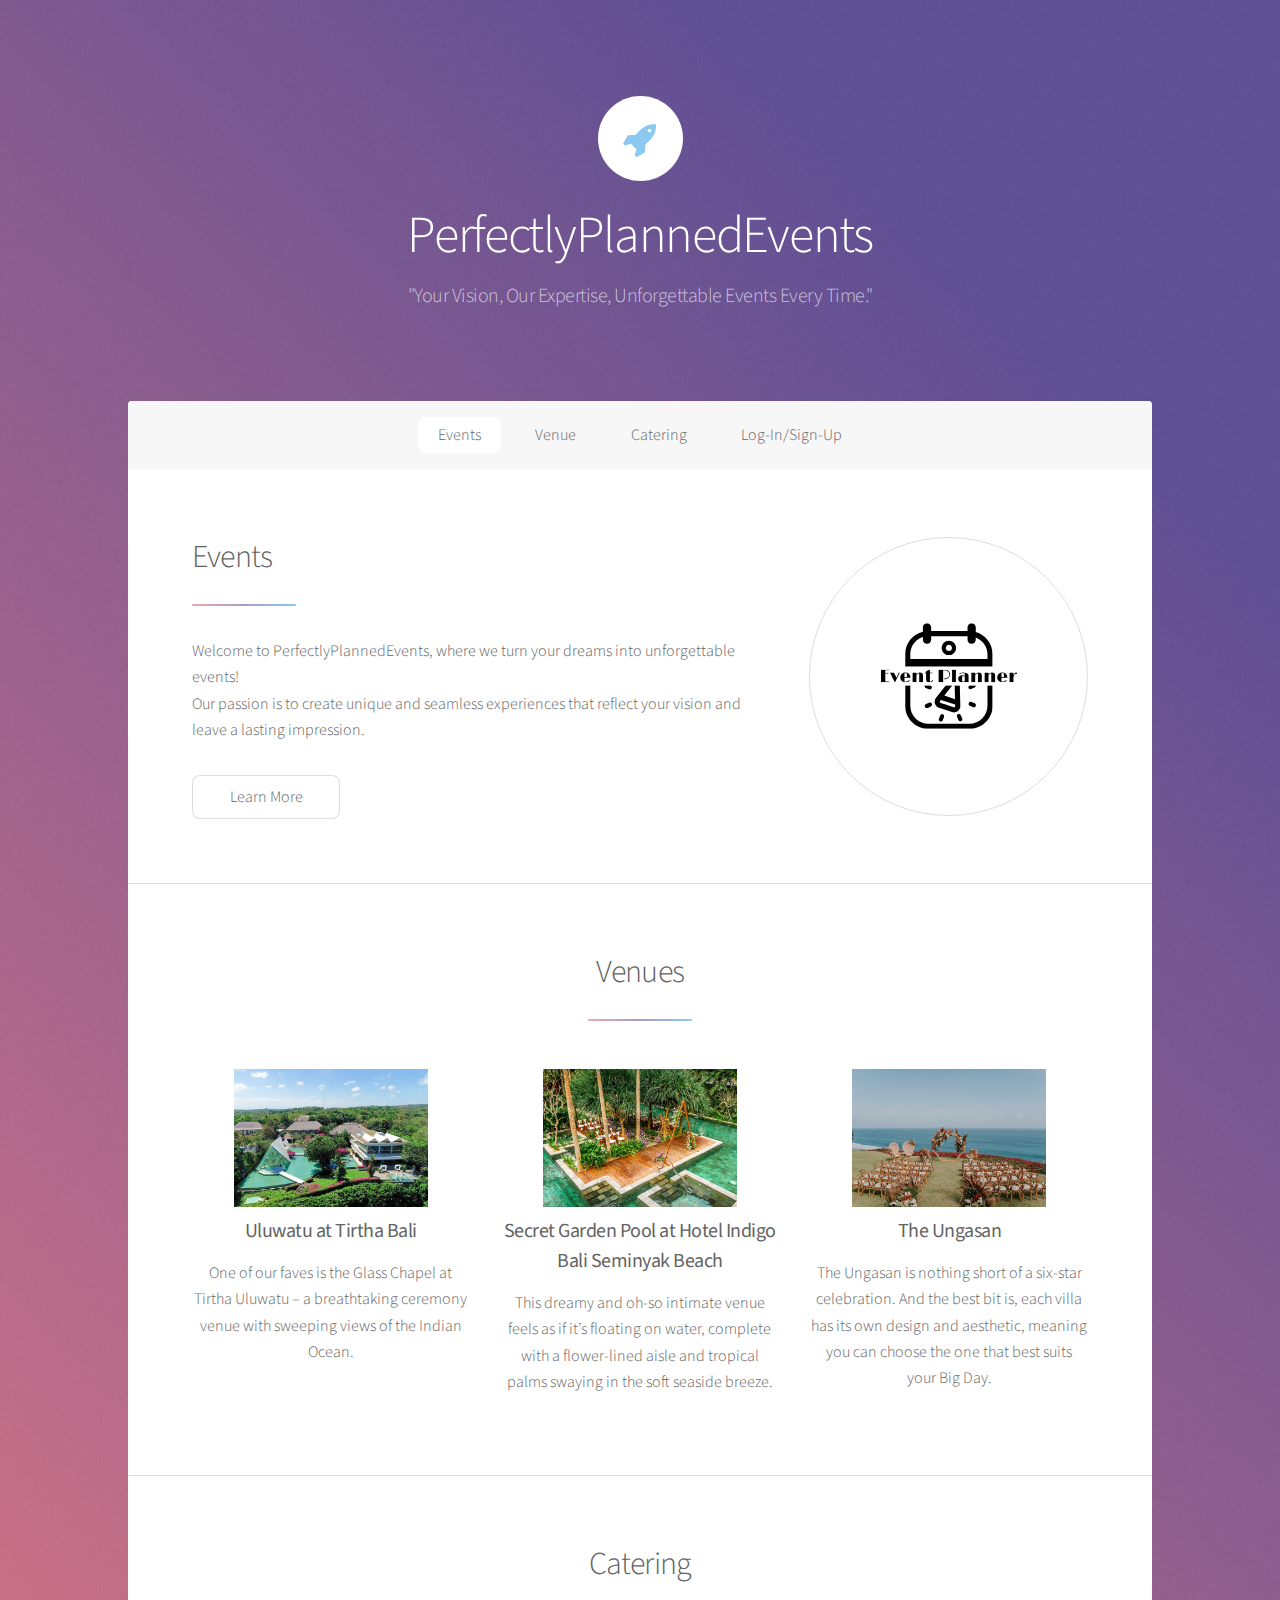
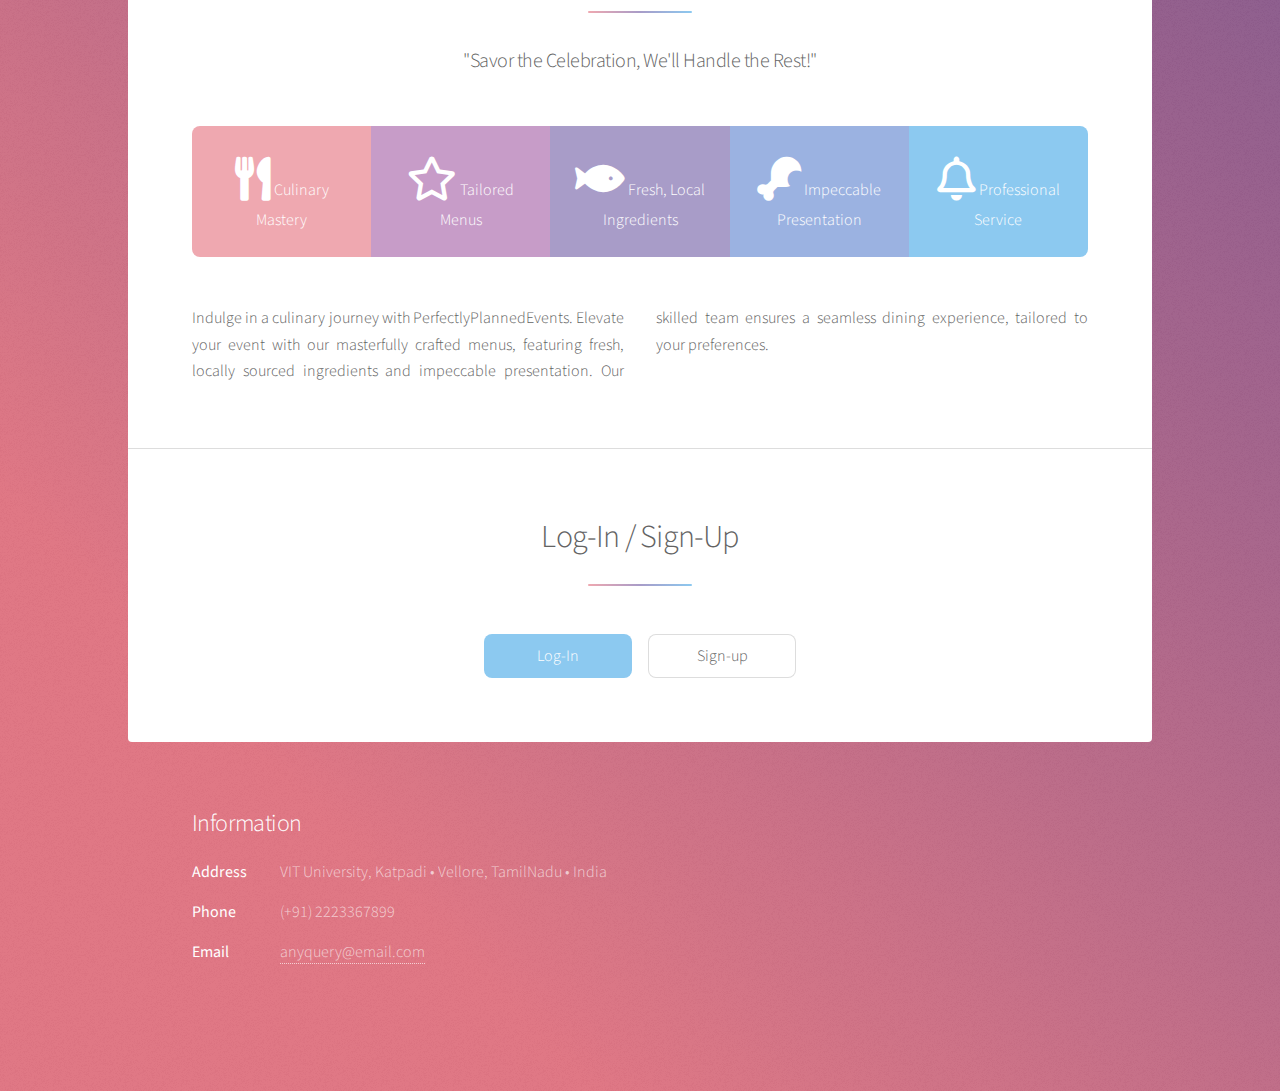
<file: index.html>
<!DOCTYPE HTML>
<html>
	<head>
		<title>PerfectlyPlannedEvents</title>
		<meta charset="utf-8" />
		<meta name="viewport" content="width=device-width, initial-scale=1, user-scalable=no" />
		<link rel="stylesheet" href="assets/css/main.css" />
		<noscript><link rel="stylesheet" href="assets/css/noscript.css" /></noscript>
	</head>
	<body class="is-preload">

		<!-- Wrapper -->
			<div id="wrapper">

				<!-- Header -->
					<header id="header" class="alt">
						<span class="logo"><img src="images/logo.svg" alt="" /></span>
						<h1>PerfectlyPlannedEvents</h1>
						<p>"Your Vision, Our Expertise, Unforgettable Events Every Time."<br />
					</header>

				<!-- Nav -->
					<nav id="nav">
						<ul>
							<li><a href="#intro" class="active">Events</a></li>
							<li><a href="#first">Venue</a></li>
							<li><a href="#second">Catering</a></li>
							<li><a href="#cta">Log-In/Sign-Up</a></li>
						</ul>
					</nav>

				<!-- Main -->
					<div id="main">

						<!-- Event -->
							<section id="intro" class="main">
								<div class="spotlight">
									<div class="content">
										<header class="major">
											<h2>Events</h2>
										</header>
										<p>Welcome to PerfectlyPlannedEvents, where we turn your dreams into unforgettable events! <br>
											Our passion is to create unique and seamless experiences that reflect your vision and leave a lasting impression.</p>
										<ul class="actions">
											<li><a href="generic.html" class="button">Learn More</a></li>
										</ul>
									</div>
									<span class="image"><img src="images/logo-black.svg" alt="" /></span>
								</div>
							</section>

						<!-- Venues -->
							<section id="first" class="main special">
								<header class="major">
									<h2>Venues</h2>
								</header>
								<ul class="features">
									<li>
										<img src="images/Venue-1.jpeg" class="venues">
										<h3><b>Uluwatu at Tirtha Bali</b></h3>
										<p>One of our faves is the Glass Chapel at Tirtha Uluwatu – a breathtaking ceremony venue with sweeping views of the Indian Ocean.</p>
									</li>
									<li>
										<img src="images/Venue-2.jpeg" class="venues">
										<h3><b>Secret Garden Pool at Hotel Indigo Bali Seminyak Beach</b></h3>
										<p>This dreamy and oh-so intimate venue feels as if it’s floating on water, complete with a flower-lined aisle and tropical palms swaying in the soft seaside breeze.</p>
									</li>
									<li>
										<img src="images/Venue-3.jpeg" class="venues">
										<h3><b>The Ungasan</b></h3>
										<p>The Ungasan is nothing short of a six-star celebration. And the best bit is, each villa has its own design and aesthetic, meaning you can choose the one that best suits your Big Day. </p>
									</li>
								</ul>
							</section>

						<!-- Catering -->
							<section id="second" class="main special">
								<header class="major">
									<h2>Catering</h2>
									<p>"Savor the Celebration, We'll Handle the Rest!"</p>
								</header>
								<ul class="statistics">
									<li class="style1">
										<span class="icon solid fa-utensils"></span>
										Culinary Mastery
									</li>
									<li class="style2">
										<span class="icon fa-star"></span>
										Tailored Menus
									</li>
									<li class="style3">
										<span class="icon solid fa-fish"></span>
										Fresh, Local Ingredients
									</li>
									<li class="style4">
										<span class="icon solid fa-drumstick-bite"></span>
										Impeccable Presentation
									</li>
									<li class="style5">
										<span class="icon fa-bell"></span>
										Professional Service
									</li>
								</ul>
								<p class="content">Indulge in a culinary journey with PerfectlyPlannedEvents. Elevate your event with our masterfully crafted menus, featuring fresh, locally sourced ingredients and impeccable presentation. Our skilled team ensures a seamless dining experience, tailored to your preferences.</p>
							</section>

						<!-- login/signup -->
							<section id="cta" class="main special">
								<header class="major">
									<h2>Log-In / Sign-Up</h2>
								</header>
								<footer class="major">
									<ul class="actions special">
										<li><a href="login.html" class="button primary">Log-In</a></li>
										<li><a href="signup.html" class="button">Sign-up</a></li>
									</ul>
								</footer>
							</section>

					</div>

				<!-- Footer -->
					<footer id="footer">
						<section>
							<h2>Information</h2>
							<dl class="alt">
								<dt>Address</dt>
								<dd>VIT University, Katpadi &bull; Vellore, TamilNadu &bull; India</dd>
								<dt>Phone</dt>
								<dd>(+91) 2223367899</dd>
								<dt>Email</dt>
								<dd><a href="#">anyquery@email.com</a></dd>
							</dl>
						</section>
					</footer>

			</div>

		<!-- Scripts -->
			<script src="assets/js/jquery.min.js"></script>
			<script src="assets/js/jquery.scrollex.min.js"></script>
			<script src="assets/js/jquery.scrolly.min.js"></script>
			<script src="assets/js/browser.min.js"></script>
			<script src="assets/js/breakpoints.min.js"></script>
			<script src="assets/js/util.js"></script>
			<script src="assets/js/main.js"></script>

	</body>
</html>
</file>
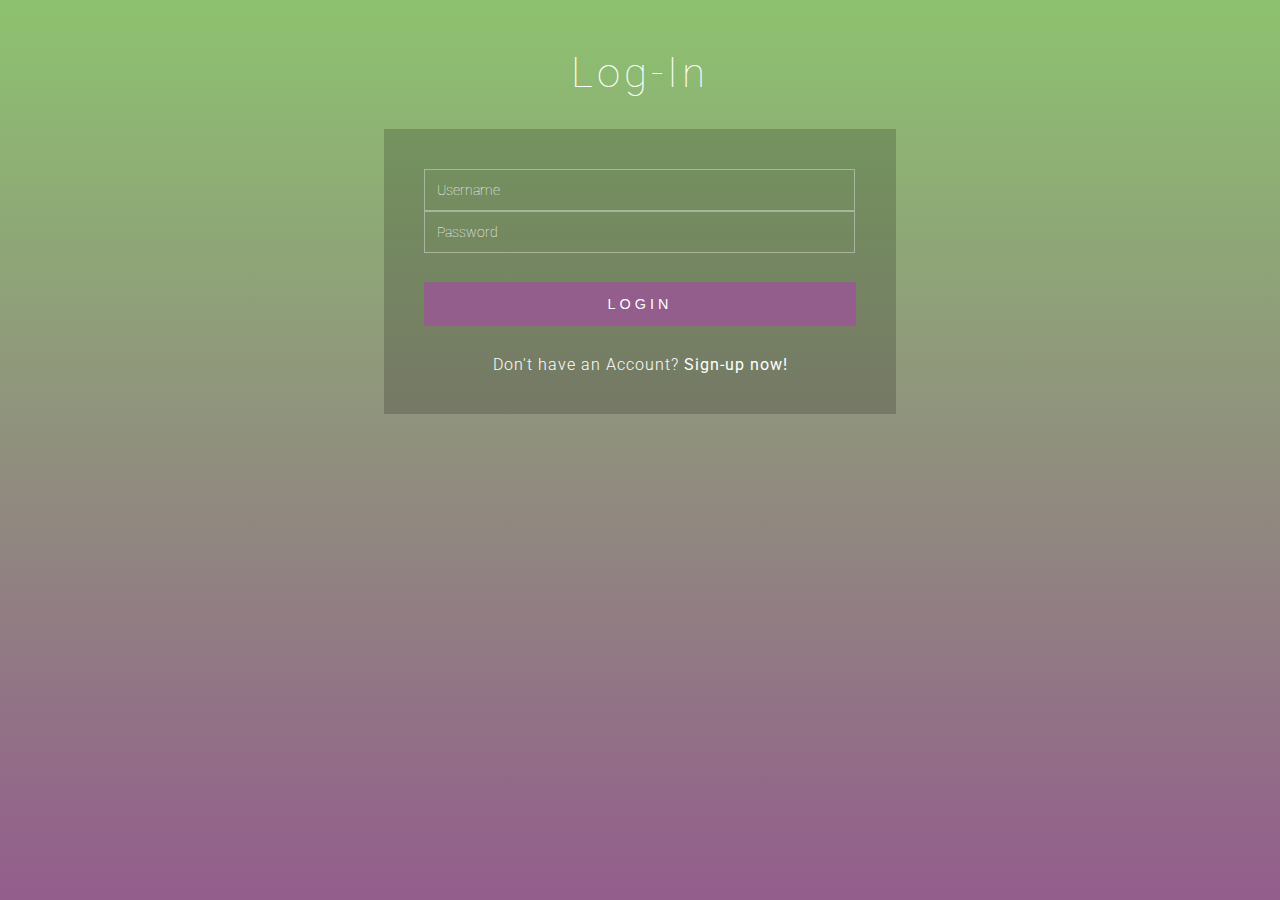
<file: login.html>
<!DOCTYPE html>
<html>
    <head>
    <title>Login-form</title>
    <meta name="viewport" content="width=device-width, initial-scale=1">
    <meta http-equiv="Content-Type" content="text/html; charset=utf-8" />
    <script type="application/x-javascript"> addEventListener("load", function() { setTimeout(hideURLbar, 0); }, false); function hideURLbar(){ window.scrollTo(0,1); } </script>
    <!-- Custom Theme files -->
    <link href="assets/css/signup.css" rel="stylesheet" type="text/css" media="all" />
    <!-- web font -->
    <link href="//fonts.googleapis.com/css?family=Roboto:300,300i,400,400i,700,700i" rel="stylesheet">
</head>
<body>
	<!-- main -->
	<div class="main-w3layouts wrapper">
		<h1>Log-In</h1>
		<div class="main-agileinfo">
			<div class="agileits-top">
				<form action="index.html" method="post">
					<input class="text" type="text" name="Username" placeholder="Username" required>
					<input class="text" type="password" name="password" placeholder="Password" required>
					<input type="submit" value="LOGIN">
				</form>
				<p>Don't have an Account? <a href="signup.html"> Sign-up now!</a></p>
			</div>
		</div>
		<ul class="colorlib-bubbles">
			<li></li>
			<li></li>
			<li></li>
			<li></li>
			<li></li>
			<li></li>
			<li></li>
			<li></li>
			<li></li>
			<li></li>
		</ul>
	</div>
	<!-- //main -->
</body>
</html>
</file>
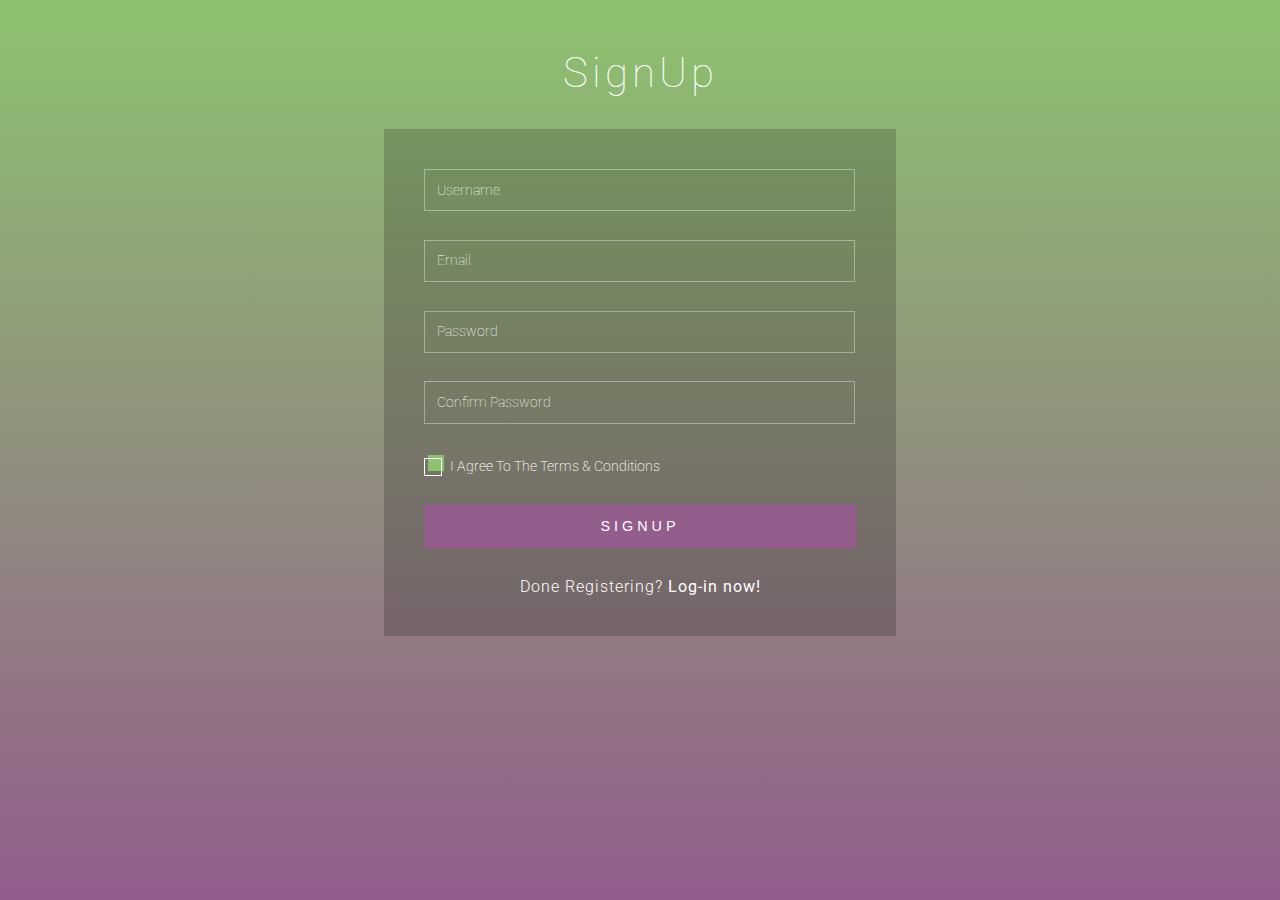
<file: signup.html>
<!DOCTYPE html>
<html>
    <head>
    <title>SignUp</title>
    <meta name="viewport" content="width=device-width, initial-scale=1">
    <meta http-equiv="Content-Type" content="text/html; charset=utf-8" />
    <script type="application/x-javascript"> addEventListener("load", function() { setTimeout(hideURLbar, 0); }, false); function hideURLbar(){ window.scrollTo(0,1); } </script>
    <!-- Custom Theme files -->
    <link href="assets/css/signup.css" rel="stylesheet" type="text/css" media="all" />
    <!-- web font -->
    <link href="//fonts.googleapis.com/css?family=Roboto:300,300i,400,400i,700,700i" rel="stylesheet">
</head>
<body>
	<!-- main -->
	<div class="main-w3layouts wrapper">
		<h1>SignUp</h1>
		<div class="main-agileinfo">
			<div class="agileits-top">
				<form action="#" method="post">
					<input class="text" type="text" name="Username" placeholder="Username" required="">
					<input class="text email" type="email" name="email" placeholder="Email" required="">
					<input class="text" type="password" name="password" placeholder="Password" required="">
					<input class="text w3lpass" type="password" name="password" placeholder="Confirm Password" required="">
					<div class="wthree-text">
						<label class="anim">
							<input type="checkbox" class="checkbox" required="">
							<span>I Agree To The Terms & Conditions</span>
						</label>
						<div class="clear"> </div>
					</div>
					<input type="submit" value="SIGNUP">
				</form>
				<p>Done Registering? <a href="login.html"> Log-in now!</a></p>
			</div>
		</div>
		<ul class="colorlib-bubbles">
			<li></li>
			<li></li>
			<li></li>
			<li></li>
			<li></li>
			<li></li>
			<li></li>
			<li></li>
			<li></li>
			<li></li>
		</ul>
	</div>
	<!-- //main -->
</body>
</html>
</file>
<file: assets/css/noscript.css>
/*
	Stellar by HTML5 UP
	html5up.net | @ajlkn
	Free for personal and commercial use under the CCA 3.0 license (html5up.net/license)
*/

/* Header */

	body.is-preload #header.alt > * {
		opacity: 1;
	}

	body.is-preload #header.alt .logo {
		-moz-transform: none;
		-webkit-transform: none;
		-ms-transform: none;
		transform: none;
	}
</file>
<file: assets/css/signup.css>
html, body, div, span, applet, object, iframe, h1, h2, h3, h4, h5, h6, p, blockquote, pre, a, abbr, acronym, address, big, cite, code, del, dfn, em, img, ins, kbd, q, s, samp, small, strike, strong, sub, sup, tt, var, b, u, i, dl, dt, dd, ol, nav ul, nav li, fieldset, form, label, legend, table, caption, tbody, tfoot, thead, tr, th, td, article, aside, canvas, details, embed, figure, figcaption, footer, header, hgroup, menu, nav, output, ruby, section, summary, time, mark, audio, video {
    margin: 0;
    padding: 0;
    border: 0;
    font-size: 100%;
    font: inherit;
    vertical-align: baseline;
  }
  
  article, aside, details, figcaption, figure, footer, header, hgroup, menu, nav, section {
    display: block;
  }
  
  ol, ul {
    list-style: none;
    margin: 0px;
    padding: 0px;
  }
  
  blockquote, q {
    quotes: none;
  }
  
  blockquote:before, blockquote:after, q:before, q:after {
    content: '';
    content: none;
  }
  
  table {
    border-collapse: collapse;
    border-spacing: 0;
  }
  
  /*-- start editing from here --*/
  a {
    text-decoration: none;
  }
  
  .txt-rt {
    text-align: right;
  }
  
  /* text align right */
  .txt-lt {
    text-align: left;
  }
  
  /* text align left */
  .txt-center {
    text-align: center;
  }
  
  /* text align center */
  .float-rt {
    float: right;
  }
  
  /* float right */
  .float-lt {
    float: left;
  }
  
  /* float left */
  .clear {
    clear: both;
  }
  
  /* clear float */
  .pos-relative {
    position: relative;
  }
  
  /* Position Relative */
  .pos-absolute {
    position: absolute;
  }
  
  /* Position Absolute */
  .vertical-base {
    vertical-align: baseline;
  }
  
  /* vertical align baseline */
  .vertical-top {
    vertical-align: top;
  }
  
  /* vertical align top */
  nav.vertical ul li {
    display: block;
  }
  
  /* vertical menu */
  nav.horizontal ul li {
    display: inline-block;
  }
  
  /* horizontal menu */
  img {
    max-width: 100%;
  }
  
  /*-- end reset --*/
  body {
    background: #935d8c;
    /* fallback for old browsers */
    background: -webkit-linear-gradient(to top, #935d8c, #8DC26F);
    background: -moz-linear-gradient(to top, #935d8c, #8DC26F);
    background: -o-linear-gradient(to top, #935d8c, #8DC26F);
    background: linear-gradient(to top, #935d8c, #8DC26F);
    background-size: cover;
    background-attachment: fixed;
    font-family: 'Roboto', sans-serif;
  }
  
  h1 {
    font-size: 3em;
    text-align: center;
    color: #fff;
    font-weight: 100;
    text-transform: capitalize;
    letter-spacing: 4px;
    font-family: 'Roboto', sans-serif;
  }
  
  /*-- main --*/
  .main-w3layouts {
    padding: 3em 0 1em;
  }
  
  .main-agileinfo {
    width: 35%;
    margin: 3em auto;
    background: rgba(0, 0, 0, 0.18);
    background-size: cover;
  }
  
  .agileits-top {
    padding: 3em;
  }
  
  input[type="text"], input[type="email"], input[type="password"] {
    font-size: 0.9em;
    color: #fff;
    font-weight: 100;
    width: 94.5%;
    display: block;
    border: none;
    padding: 0.8em;
    border: solid 1px rgba(255, 255, 255, 0.37);
    -webkit-transition: all 0.3s cubic-bezier(0.64, 0.09, 0.08, 1);
    transition: all 0.3s cubic-bezier(0.64, 0.09, 0.08, 1);
    background: -webkit-linear-gradient(top, rgba(255, 255, 255, 0) 96%, #fff 4%);
    background: linear-gradient(to bottom, rgba(255, 255, 255, 0) 96%, #fff 4%);
    background-position: -800px 0;
    background-size: 100%;
    background-repeat: no-repeat;
    color: #fff;
    font-family: 'Roboto', sans-serif;
  }
  
  input.email, input.text.w3lpass {
    margin: 2em 0;
  }
  
  .text:focus, .text:valid {
    box-shadow: none;
    outline: none;
    background-position: 0 0;
  }
  
  .text:focus::-webkit-input-placeholder, .text:valid::-webkit-input-placeholder {
    color: rgba(255, 255, 255, 0.7);
    font-size: .9em;
    -webkit-transform: translateY(-30px);
    -moz-transform: translateY(-30px);
    -o-transform: translateY(-30px);
    -ms-transform: translateY(-30px);
    transform: translateY(-30px);
    visibility: visible !important;
  }
  
  ::-webkit-input-placeholder {
    color: #fff;
    font-weight: 100;
  }
  
  :-moz-placeholder {
    /* Firefox 18- */
    color: #fff;
  }
  
  ::-moz-placeholder {
    /* Firefox 19+ */
    color: #fff;
  }
  
  :-ms-input-placeholder {
    color: #fff;
  }
  
  input[type="submit"] {
    font-size: .9em;
    color: #fff;
    background: #935d8c;
    outline: none;
    border: 1px solid #935d8c;
    cursor: pointer;
    padding: 0.9em;
    -webkit-appearance: none;
    width: 100%;
    margin: 2em 0;
    letter-spacing: 4px;
  }
  
  input[type="submit"]:hover {
    -webkit-transition: .5s all;
    -moz-transition: .5s all;
    -o-transition: .5s all;
    -ms-transition: .5s all;
    transition: .5s all;
    background: #8DC26F;
  }
  
  .agileits-top p {
    font-size: 1em;
    color: #fff;
    text-align: center;
    letter-spacing: 1px;
    font-weight: 300;
  }
  
  .agileits-top p a {
    color: #fff;
    -webkit-transition: .5s all;
    -moz-transition: .5s all;
    transition: .5s all;
    font-weight: 400;
  }
  
  .agileits-top p a:hover {
    color: #935d8c;
  }
  
  /*-- //main --*/
  /*-- checkbox --*/
  .wthree-text label {
    font-size: 0.9em;
    color: #fff;
    font-weight: 200;
    cursor: pointer;
    position: relative;
  }
  
  input.checkbox {
    background: #8DC26F;
    cursor: pointer;
    width: 1.2em;
    height: 1.2em;
  }
  
  input.checkbox:before {
    content: "";
    position: absolute;
    width: 1.2em;
    height: 1.2em;
    background: inherit;
    cursor: pointer;
  }
  
  input.checkbox:after {
    content: "";
    position: absolute;
    top: 0px;
    left: 0;
    z-index: 1;
    width: 1.2em;
    height: 1.2em;
    border: 1px solid #fff;
    -webkit-transition: .4s ease-in-out;
    -moz-transition: .4s ease-in-out;
    -o-transition: .4s ease-in-out;
    transition: .4s ease-in-out;
  }
  
  input.checkbox:checked:after {
    -webkit-transform: rotate(-45deg);
    -moz-transform: rotate(-45deg);
    -o-transform: rotate(-45deg);
    -ms-transform: rotate(-45deg);
    transform: rotate(-45deg);
    height: .5rem;
    border-color: #fff;
    border-top-color: transparent;
    border-right-color: transparent;
  }
  
  .anim input.checkbox:checked:after {
    -webkit-transform: rotate(-45deg);
    -moz-transform: rotate(-45deg);
    -o-transform: rotate(-45deg);
    -ms-transform: rotate(-45deg);
    transform: rotate(-45deg);
    height: .5rem;
    border-color: transparent;
    border-right-color: transparent;
    animation: .4s rippling .4s ease;
    animation-fill-mode: forwards;
  }
  
  @keyframes rippling {
    50% {
      border-left-color: #fff;
    }
  
    100% {
      border-bottom-color: #fff;
      border-left-color: #fff;
    }
  }
  
  /*-- //checkbox --*/
  /*-- copyright --*/
  .colorlibcopy-agile {
    margin: 2em 0 1em;
    text-align: center;
  }
  
  .colorlibcopy-agile p {
    font-size: .9em;
    color: #fff;
    line-height: 1.8em;
    letter-spacing: 1px;
    font-weight: 100;
  }
  
  .colorlibcopy-agile p a {
    color: #fff;
    transition: 0.5s all;
    -webkit-transition: 0.5s all;
    -moz-transition: 0.5s all;
    -o-transition: 0.5s all;
    -ms-transition: 0.5s all;
  }
  
  .colorlibcopy-agile p a:hover {
    color: #000;
  }
  
  /*-- //copyright --*/
  .wrapper {
    position: relative;
    overflow: hidden;
  }
  
  .colorlib-bubbles {
    position: absolute;
    top: 0;
    left: 0;
    width: 100%;
    height: 100%;
    z-index: -1;
  }
  
  .colorlib-bubbles li {
    position: absolute;
    list-style: none;
    display: block;
    width: 40px;
    height: 40px;
    background-color: rgba(255, 255, 255, 0.15);
    bottom: -160px;
    -webkit-animation: square 20s infinite;
    -moz-animation: square 250s infinite;
    -o-animation: square 20s infinite;
    -ms-animation: square 20s infinite;
    animation: square 20s infinite;
    -webkit-transition-timing-function: linear;
    -moz-transition-timing-function: linear;
    -o-transition-timing-function: linear;
    -ms-transition-timing-function: linear;
    transition-timing-function: linear;
    -webkit-border-radius: 50%;
    -moz-border-radius: 50%;
    -o-border-radius: 50%;
    -ms-border-radius: 50%;
    border-radius: 50%;
  }
  
  .colorlib-bubbles li:nth-child(1) {
    left: 10%;
  }
  
  .colorlib-bubbles li:nth-child(2) {
    left: 20%;
    width: 80px;
    height: 80px;
    -webkit-animation-delay: 2s;
    -moz-animation-delay: 2s;
    -o-animation-delay: 2s;
    -ms-animation-delay: 2s;
    animation-delay: 2s;
    -webkit-animation-duration: 17s;
    -moz-animation-duration: 17s;
    -o-animation-duration: 17s;
    animation-duration: 17s;
  }
  
  .colorlib-bubbles li:nth-child(3) {
    left: 25%;
    -webkit-animation-delay: 4s;
    -moz-animation-delay: 4s;
    -o-animation-delay: 4s;
    -ms-animation-delay: 4s;
    animation-delay: 4s;
  }
  
  .colorlib-bubbles li:nth-child(4) {
    left: 40%;
    width: 60px;
    height: 60px;
    -webkit-animation-duration: 22s;
    -moz-animation-duration: 22s;
    -o-animation-duration: 22s;
    -ms-animation-duration: 22s;
    animation-duration: 22s;
    background-color: rgba(255, 255, 255, 0.25);
  }
  
  .colorlib-bubbles li:nth-child(5) {
    left: 70%;
  }
  
  .colorlib-bubbles li:nth-child(6) {
    left: 80%;
    width: 120px;
    height: 120px;
    -webkit-animation-delay: 3s;
    -moz-animation-delay: 3s;
    -o-animation-delay: 3s;
    -ms-animation-delay: 3s;
    animation-delay: 3s;
    background-color: rgba(255, 255, 255, 0.2);
  }
  
  .colorlib-bubbles li:nth-child(7) {
    left: 32%;
    width: 160px;
    height: 160px;
    -webkit-animation-delay: 7s;
    -moz-animation-delay: 7s;
    -o-animation-delay: 7s;
    -ms-animation-delay: 7s;
    animation-delay: 7s;
  }
  
  .colorlib-bubbles li:nth-child(8) {
    left: 55%;
    width: 20px;
    height: 20px;
    -webkit-animation-delay: 15s;
    -moz-animation-delay: 15s;
    animation-delay: 15s;
    -webkit-animation-duration: 40s;
    -moz-animation-duration: 40s;
    animation-duration: 40s;
  }
  
  .colorlib-bubbles li:nth-child(9) {
    left: 25%;
    width: 10px;
    height: 10px;
    -webkit-animation-delay: 2s;
    animation-delay: 2s;
    -webkit-animation-duration: 40s;
    animation-duration: 40s;
    background-color: rgba(255, 255, 255, 0.3);
  }
  
  .colorlib-bubbles li:nth-child(10) {
    left: 90%;
    width: 160px;
    height: 160px;
    -webkit-animation-delay: 11s;
    animation-delay: 11s;
  }
  
  @-webkit-keyframes square {
    0% {
      -webkit-transform: translateY(0);
      -moz-transform: translateY(0);
      -o-transform: translateY(0);
      -ms-transform: translateY(0);
      transform: translateY(0);
    }
  
    100% {
      -webkit-transform: translateY(-700px) rotate(600deg);
      -moz-transform: translateY(-700px) rotate(600deg);
      -o-transform: translateY(-700px) rotate(600deg);
      -ms-transform: translateY(-700px) rotate(600deg);
      transform: translateY(-700px) rotate(600deg);
    }
  }
  
  @keyframes square {
    0% {
      -webkit-transform: translateY(0);
      -moz-transform: translateY(0);
      -o-transform: translateY(0);
      -ms-transform: translateY(0);
      transform: translateY(0);
    }
  
    100% {
      -webkit-transform: translateY(-700px) rotate(600deg);
      -moz-transform: translateY(-700px) rotate(600deg);
      -o-transform: translateY(-700px) rotate(600deg);
      -ms-transform: translateY(-700px) rotate(600deg);
      transform: translateY(-700px) rotate(600deg);
    }
  }
  
  /*-- responsive-design --*/
  @media(max-width:1440px) {
    input[type="text"], input[type="email"], input[type="password"] {
      width: 94%;
    }
  }
  
  @media(max-width:1366px) {
    h1 {
      font-size: 2.6em;
    }
  
    .agileits-top {
      padding: 2.5em;
    }
  
    .main-agileinfo {
      margin: 2em auto;
    }
  
    .main-agileinfo {
      width: 36%;
    }
  }
  
  @media(max-width:1280px) {
    .main-agileinfo {
      width: 40%;
    }
  }
  
  @media(max-width:1080px) {
    .main-agileinfo {
      width: 46%;
    }
  }
  
  @media(max-width:1024px) {
    .main-agileinfo {
      width: 49%;
    }
  }
  
  @media(max-width:991px) {
    h1 {
      font-size: 2.4em;
    }
  
    .main-w3layouts {
      padding: 2em 0 1em;
    }
  }
  
  @media(max-width:900px) {
    .main-agileinfo {
      width: 58%;
    }
  
    input[type="text"], input[type="email"], input[type="password"] {
      width: 93%;
    }
  }
  
  @media(max-width:800px) {
    h1 {
      font-size: 2.2em;
    }
  }
  
  @media(max-width:736px) {
    .main-agileinfo {
      width: 62%;
    }
  }
  
  @media(max-width:667px) {
    .main-agileinfo {
      width: 67%;
    }
  }
  
  @media(max-width:600px) {
    .agileits-top {
      padding: 2.2em;
    }
  
    input.email, input.text.w3lpass {
      margin: 1.5em 0;
    }
  
    input[type="submit"] {
      margin: 2em 0;
    }
  
    h1 {
      font-size: 2em;
      letter-spacing: 3px;
    }
  }
  
  @media(max-width:568px) {
    .main-agileinfo {
      width: 75%;
    }
  
    .colorlibcopy-agile p {
      padding: 0 2em;
    }
  }
  
  @media(max-width:480px) {
    h1 {
      font-size: 1.8em;
      letter-spacing: 3px;
    }
  
    .agileits-top {
      padding: 1.8em;
    }
  
    input[type="text"], input[type="email"], input[type="password"] {
      width: 91%;
    }
  
    .agileits-top p {
      font-size: 0.9em;
    }
  }
  
  @media(max-width:414px) {
    h1 {
      font-size: 1.8em;
      letter-spacing: 2px;
    }
  
    .main-agileinfo {
      width: 85%;
      margin: 1.5em auto;
    }
  
    .text:focus, .text:valid {
      background-position: 0 0px;
    }
  
    .wthree-text ul li, .wthree-text ul li:nth-child(2) {
      display: block;
      float: none;
    }
  
    .wthree-text ul li:nth-child(2) {
      margin-top: 1.5em;
    }
  
    input[type="submit"] {
      margin: 2em 0 1.5em;
      letter-spacing: 3px;
    }
  
    input[type="submit"] {
      margin: 2em 0 1.5em;
    }
  
    .colorlibcopy-agile {
      margin: 1em 0 1em;
    }
  }
  
  @media(max-width:384px) {
    .main-agileinfo {
      width: 88%;
    }
  
    .colorlibcopy-agile p {
      padding: 0 1em;
    }
  }
  
  @media(max-width:375px) {
    .agileits-top p {
      letter-spacing: 0px;
    }
  }
  
  @media(max-width:320px) {
    .main-w3layouts {
      padding: 1.5em 0 0;
    }
  
    .agileits-top {
      padding: 1.2em;
    }
  
    .colorlibcopy-agile {
      margin: 0 0 1em;
    }
  
    input[type="text"], input[type="email"], input[type="password"] {
      width: 89.5%;
      font-size: 0.85em;
    }
  
    h1 {
      font-size: 1.7em;
      letter-spacing: 0px;
    }
  
    .main-agileinfo {
      width: 92%;
      margin: 1em auto;
    }
  
    .text:focus, .text:valid {
      background-position: 0 0px;
    }
  
    input[type="submit"] {
      margin: 1.5em 0;
      padding: 0.8em;
      font-size: .85em;
    }
  
    .colorlibcopy-agile p {
      font-size: .85em;
    }
  
    .wthree-text label {
      font-size: 0.85em;
    }
  
    .main-w3layouts {
      padding: 1em 0 0;
    }
  }
</file>
<file: assets/css/main.css>
@import url(fontawesome-all.min.css);
@import 'https://fonts.googleapis.com/css?family=Source+Sans+Pro:300,400';



html, body, div, span, applet, object,
iframe, h1, h2, h3, h4, h5, h6, p, blockquote,
pre, a, abbr, acronym, address, big, cite,
code, del, dfn, em, img, ins, kbd, q, s, samp,
small, strike, strong, sub, sup, tt, var, b,
u, i, center, dl, dt, dd, ol, ul, li, fieldset,
form, label, legend, table, caption, tbody,
tfoot, thead, tr, th, td, article, aside,
canvas, details, embed, figure, figcaption,
footer, header, hgroup, menu, nav, output, ruby,
section, summary, time, mark, audio, video {
	margin: 0;
	padding: 0;
	border: 0;
	font-size: 100%;
	font: inherit;
	vertical-align: baseline;}

article, aside, details, figcaption, figure,
footer, header, hgroup, menu, nav, section {
	display: block;}

body {
	line-height: 1;
}

.venues {
	width: 70%;
}

ol, ul {
	list-style: none;
}

blockquote, q {
	quotes: none;
}

	blockquote:before, blockquote:after, q:before, q:after {
		content: '';
		content: none;
	}

table {
	border-collapse: collapse;
	border-spacing: 0;
}

body {
	-webkit-text-size-adjust: none;
}

mark {
	background-color: transparent;
	color: inherit;
}

input::-moz-focus-inner {
	border: 0;
	padding: 0;
}

input, select, textarea {
	-moz-appearance: none;
	-webkit-appearance: none;
	-ms-appearance: none;
	appearance: none;
}

/* Basic */

	@-ms-viewport {
		width: device-width;
	}

	body {
		-ms-overflow-style: scrollbar;
	}

	@media screen and (max-width: 480px) {

		html, body {
			min-width: 320px;
		}

	}

	html {
		box-sizing: border-box;
	}

	*, *:before, *:after {
		box-sizing: inherit;
	}

	body {
		background-color: #935d8c;
		background-image: url("images/overlay.png"), -moz-linear-gradient(45deg, #e37682 15%, #5f4d93 85%);
		background-image: url("images/overlay.png"), -webkit-linear-gradient(45deg, #e37682 15%, #5f4d93 85%);
		background-image: url("images/overlay.png"), -ms-linear-gradient(45deg, #e37682 15%, #5f4d93 85%);
		background-image: url("images/overlay.png"), linear-gradient(45deg, #e37682 15%, #5f4d93 85%);
	}

		body.is-preload *, body.is-preload *:before, body.is-preload *:after {
			-moz-animation: none !important;
			-webkit-animation: none !important;
			-ms-animation: none !important;
			animation: none !important;
			-moz-transition: none !important;
			-webkit-transition: none !important;
			-ms-transition: none !important;
			transition: none !important;
		}

/* Type */

	body {
		background-color: #935d8c;
		color: rgba(255, 255, 255, 0.65);
	}

	body, input, select, textarea {
		font-family: "Source Sans Pro", Helvetica, sans-serif;
		font-size: 17pt;
		font-weight: 300;
		line-height: 1.65;
	}

		@media screen and (max-width: 1680px) {

			body, input, select, textarea {
				font-size: 14pt;
			}

		}

		@media screen and (max-width: 1280px) {

			body, input, select, textarea {
				font-size: 12pt;
			}

		}

		@media screen and (max-width: 360px) {

			body, input, select, textarea {
				font-size: 11pt;
			}

		}

	a {
		-moz-transition: color 0.2s ease, border-bottom 0.2s ease;
		-webkit-transition: color 0.2s ease, border-bottom 0.2s ease;
		-ms-transition: color 0.2s ease, border-bottom 0.2s ease;
		transition: color 0.2s ease, border-bottom 0.2s ease;
		text-decoration: none;
		border-bottom: dotted 1px;
		color: inherit;
	}

		a:hover {
			border-bottom-color: transparent;
		}

	strong, b {
		font-weight: 400;
	}

	em, i {
		font-style: italic;
	}

	p {
		margin: 0 0 2em 0;
	}

		p.content {
			-moz-columns: 20em 2;
			-webkit-columns: 20em 2;
			-ms-columns: 20em 2;
			columns: 20em 2;
			-moz-column-gap: 2em;
			-webkit-column-gap: 2em;
			-ms-column-gap: 2em;
			column-gap: 2em;
			text-align: justify;
		}

	h1, h2, h3, h4, h5, h6 {
		font-weight: 300;
		line-height: 1.5;
		margin: 0 0 0.7em 0;
		letter-spacing: -0.025em;
	}

		h1 a, h2 a, h3 a, h4 a, h5 a, h6 a {
			color: inherit;
			text-decoration: none;
		}

	h1 {
		font-size: 2.5em;
		line-height: 1.2;
	}

	h2 {
		font-size: 1.5em;
	}

	h3 {
		font-size: 1.25em;
	}

	h4 {
		font-size: 1.1em;
	}

	h5 {
		font-size: 0.9em;
	}

	h6 {
		font-size: 0.7em;
	}

	@media screen and (max-width: 736px) {

		h1 {
			font-size: 2em;
		}

	}

	sub {
		font-size: 0.8em;
		position: relative;
		top: 0.5em;
	}

	sup {
		font-size: 0.8em;
		position: relative;
		top: -0.5em;
	}

	blockquote {
		border-left: solid 4px;
		font-style: italic;
		margin: 0 0 2em 0;
		padding: 0.5em 0 0.5em 2em;
	}

	code {
		border-radius: 8px;
		border: solid 1px;
		font-family: "Courier New", monospace;
		font-size: 0.9em;
		margin: 0 0.25em;
		padding: 0.25em 0.65em;
	}

	pre {
		-webkit-overflow-scrolling: touch;
		font-family: "Courier New", monospace;
		font-size: 0.9em;
		margin: 0 0 2em 0;
	}

		pre code {
			display: block;
			line-height: 1.75;
			padding: 1em 1.5em;
			overflow-x: auto;
		}

	hr {
		border: 0;
		border-bottom: solid 1px;
		margin: 2em 0;
	}

		hr.major {
			margin: 3em 0;
		}

	.align-left {
		text-align: left;
	}

	.align-center {
		text-align: center;
	}

	.align-right {
		text-align: right;
	}

	input, select, textarea {
		color: #ffffff;
	}

	a:hover {
		color: #ffffff;
	}

	strong, b {
		color: #ffffff;
	}

	h1, h2, h3, h4, h5, h6 {
		color: #ffffff;
	}

	blockquote {
		border-left-color: rgba(255, 255, 255, 0.35);
	}

	code {
		background: rgba(255, 255, 255, 0.075);
		border-color: rgba(255, 255, 255, 0.35);
	}

	hr {
		border-bottom-color: rgba(255, 255, 255, 0.35);
	}

/* Row */

	.row {
		display: flex;
		flex-wrap: wrap;
		box-sizing: border-box;
		align-items: stretch;
	}

		.row > * {
			box-sizing: border-box;
		}

		.row.gtr-uniform > * > :last-child {
			margin-bottom: 0;
		}

		.row.aln-left {
			justify-content: flex-start;
		}

		.row.aln-center {
			justify-content: center;
		}

		.row.aln-right {
			justify-content: flex-end;
		}

		.row.aln-top {
			align-items: flex-start;
		}

		.row.aln-middle {
			align-items: center;
		}

		.row.aln-bottom {
			align-items: flex-end;
		}

		.row > .imp {
			order: -1;
		}

		.row > .col-1 {
			width: 8.33333%;
		}

		.row > .off-1 {
			margin-left: 8.33333%;
		}

		.row > .col-2 {
			width: 16.66667%;
		}

		.row > .off-2 {
			margin-left: 16.66667%;
		}

		.row > .col-3 {
			width: 25%;
		}

		.row > .off-3 {
			margin-left: 25%;
		}

		.row > .col-4 {
			width: 33.33333%;
		}

		.row > .off-4 {
			margin-left: 33.33333%;
		}

		.row > .col-5 {
			width: 41.66667%;
		}

		.row > .off-5 {
			margin-left: 41.66667%;
		}

		.row > .col-6 {
			width: 50%;
		}

		.row > .off-6 {
			margin-left: 50%;
		}

		.row > .col-7 {
			width: 58.33333%;
		}

		.row > .off-7 {
			margin-left: 58.33333%;
		}

		.row > .col-8 {
			width: 66.66667%;
		}

		.row > .off-8 {
			margin-left: 66.66667%;
		}

		.row > .col-9 {
			width: 75%;
		}

		.row > .off-9 {
			margin-left: 75%;
		}

		.row > .col-10 {
			width: 83.33333%;
		}

		.row > .off-10 {
			margin-left: 83.33333%;
		}

		.row > .col-11 {
			width: 91.66667%;
		}

		.row > .off-11 {
			margin-left: 91.66667%;
		}

		.row > .col-12 {
			width: 100%;
		}

		.row > .off-12 {
			margin-left: 100%;
		}

		.row.gtr-0 {
			margin-top: 0;
			margin-left: 0em;
		}

			.row.gtr-0 > * {
				padding: 0 0 0 0em;
			}

			.row.gtr-0.gtr-uniform {
				margin-top: 0em;
			}

				.row.gtr-0.gtr-uniform > * {
					padding-top: 0em;
				}

		.row.gtr-25 {
			margin-top: 0;
			margin-left: -0.375em;
		}

			.row.gtr-25 > * {
				padding: 0 0 0 0.375em;
			}

			.row.gtr-25.gtr-uniform {
				margin-top: -0.375em;
			}

				.row.gtr-25.gtr-uniform > * {
					padding-top: 0.375em;
				}

		.row.gtr-50 {
			margin-top: 0;
			margin-left: -0.75em;
		}

			.row.gtr-50 > * {
				padding: 0 0 0 0.75em;
			}

			.row.gtr-50.gtr-uniform {
				margin-top: -0.75em;
			}

				.row.gtr-50.gtr-uniform > * {
					padding-top: 0.75em;
				}

		.row {
			margin-top: 0;
			margin-left: -1.5em;
		}

			.row > * {
				padding: 0 0 0 1.5em;
			}

			.row.gtr-uniform {
				margin-top: -1.5em;
			}

				.row.gtr-uniform > * {
					padding-top: 1.5em;
				}

		.row.gtr-150 {
			margin-top: 0;
			margin-left: -2.25em;
		}

			.row.gtr-150 > * {
				padding: 0 0 0 2.25em;
			}

			.row.gtr-150.gtr-uniform {
				margin-top: -2.25em;
			}

				.row.gtr-150.gtr-uniform > * {
					padding-top: 2.25em;
				}

		.row.gtr-200 {
			margin-top: 0;
			margin-left: -3em;
		}

			.row.gtr-200 > * {
				padding: 0 0 0 3em;
			}

			.row.gtr-200.gtr-uniform {
				margin-top: -3em;
			}

				.row.gtr-200.gtr-uniform > * {
					padding-top: 3em;
				}

		@media screen and (max-width: 1680px) {

			.row {
				display: flex;
				flex-wrap: wrap;
				box-sizing: border-box;
				align-items: stretch;
			}

				.row > * {
					box-sizing: border-box;
				}

				.row.gtr-uniform > * > :last-child {
					margin-bottom: 0;
				}

				.row.aln-left {
					justify-content: flex-start;
				}

				.row.aln-center {
					justify-content: center;
				}

				.row.aln-right {
					justify-content: flex-end;
				}

				.row.aln-top {
					align-items: flex-start;
				}

				.row.aln-middle {
					align-items: center;
				}

				.row.aln-bottom {
					align-items: flex-end;
				}

				.row > .imp-xlarge {
					order: -1;
				}

				.row > .col-1-xlarge {
					width: 8.33333%;
				}

				.row > .off-1-xlarge {
					margin-left: 8.33333%;
				}

				.row > .col-2-xlarge {
					width: 16.66667%;
				}

				.row > .off-2-xlarge {
					margin-left: 16.66667%;
				}

				.row > .col-3-xlarge {
					width: 25%;
				}

				.row > .off-3-xlarge {
					margin-left: 25%;
				}

				.row > .col-4-xlarge {
					width: 33.33333%;
				}

				.row > .off-4-xlarge {
					margin-left: 33.33333%;
				}

				.row > .col-5-xlarge {
					width: 41.66667%;
				}

				.row > .off-5-xlarge {
					margin-left: 41.66667%;
				}

				.row > .col-6-xlarge {
					width: 50%;
				}

				.row > .off-6-xlarge {
					margin-left: 50%;
				}

				.row > .col-7-xlarge {
					width: 58.33333%;
				}

				.row > .off-7-xlarge {
					margin-left: 58.33333%;
				}

				.row > .col-8-xlarge {
					width: 66.66667%;
				}

				.row > .off-8-xlarge {
					margin-left: 66.66667%;
				}

				.row > .col-9-xlarge {
					width: 75%;
				}

				.row > .off-9-xlarge {
					margin-left: 75%;
				}

				.row > .col-10-xlarge {
					width: 83.33333%;
				}

				.row > .off-10-xlarge {
					margin-left: 83.33333%;
				}

				.row > .col-11-xlarge {
					width: 91.66667%;
				}

				.row > .off-11-xlarge {
					margin-left: 91.66667%;
				}

				.row > .col-12-xlarge {
					width: 100%;
				}

				.row > .off-12-xlarge {
					margin-left: 100%;
				}

				.row.gtr-0 {
					margin-top: 0;
					margin-left: 0em;
				}

					.row.gtr-0 > * {
						padding: 0 0 0 0em;
					}

					.row.gtr-0.gtr-uniform {
						margin-top: 0em;
					}

						.row.gtr-0.gtr-uniform > * {
							padding-top: 0em;
						}

				.row.gtr-25 {
					margin-top: 0;
					margin-left: -0.375em;
				}

					.row.gtr-25 > * {
						padding: 0 0 0 0.375em;
					}

					.row.gtr-25.gtr-uniform {
						margin-top: -0.375em;
					}

						.row.gtr-25.gtr-uniform > * {
							padding-top: 0.375em;
						}

				.row.gtr-50 {
					margin-top: 0;
					margin-left: -0.75em;
				}

					.row.gtr-50 > * {
						padding: 0 0 0 0.75em;
					}

					.row.gtr-50.gtr-uniform {
						margin-top: -0.75em;
					}

						.row.gtr-50.gtr-uniform > * {
							padding-top: 0.75em;
						}

				.row {
					margin-top: 0;
					margin-left: -1.5em;
				}

					.row > * {
						padding: 0 0 0 1.5em;
					}

					.row.gtr-uniform {
						margin-top: -1.5em;
					}

						.row.gtr-uniform > * {
							padding-top: 1.5em;
						}

				.row.gtr-150 {
					margin-top: 0;
					margin-left: -2.25em;
				}

					.row.gtr-150 > * {
						padding: 0 0 0 2.25em;
					}

					.row.gtr-150.gtr-uniform {
						margin-top: -2.25em;
					}

						.row.gtr-150.gtr-uniform > * {
							padding-top: 2.25em;
						}

				.row.gtr-200 {
					margin-top: 0;
					margin-left: -3em;
				}

					.row.gtr-200 > * {
						padding: 0 0 0 3em;
					}

					.row.gtr-200.gtr-uniform {
						margin-top: -3em;
					}

						.row.gtr-200.gtr-uniform > * {
							padding-top: 3em;
						}

		}

		@media screen and (max-width: 1280px) {

			.row {
				display: flex;
				flex-wrap: wrap;
				box-sizing: border-box;
				align-items: stretch;
			}

				.row > * {
					box-sizing: border-box;
				}

				.row.gtr-uniform > * > :last-child {
					margin-bottom: 0;
				}

				.row.aln-left {
					justify-content: flex-start;
				}

				.row.aln-center {
					justify-content: center;
				}

				.row.aln-right {
					justify-content: flex-end;
				}

				.row.aln-top {
					align-items: flex-start;
				}

				.row.aln-middle {
					align-items: center;
				}

				.row.aln-bottom {
					align-items: flex-end;
				}

				.row > .imp-large {
					order: -1;
				}

				.row > .col-1-large {
					width: 8.33333%;
				}

				.row > .off-1-large {
					margin-left: 8.33333%;
				}

				.row > .col-2-large {
					width: 16.66667%;
				}

				.row > .off-2-large {
					margin-left: 16.66667%;
				}

				.row > .col-3-large {
					width: 25%;
				}

				.row > .off-3-large {
					margin-left: 25%;
				}

				.row > .col-4-large {
					width: 33.33333%;
				}

				.row > .off-4-large {
					margin-left: 33.33333%;
				}

				.row > .col-5-large {
					width: 41.66667%;
				}

				.row > .off-5-large {
					margin-left: 41.66667%;
				}

				.row > .col-6-large {
					width: 50%;
				}

				.row > .off-6-large {
					margin-left: 50%;
				}

				.row > .col-7-large {
					width: 58.33333%;
				}

				.row > .off-7-large {
					margin-left: 58.33333%;
				}

				.row > .col-8-large {
					width: 66.66667%;
				}

				.row > .off-8-large {
					margin-left: 66.66667%;
				}

				.row > .col-9-large {
					width: 75%;
				}

				.row > .off-9-large {
					margin-left: 75%;
				}

				.row > .col-10-large {
					width: 83.33333%;
				}

				.row > .off-10-large {
					margin-left: 83.33333%;
				}

				.row > .col-11-large {
					width: 91.66667%;
				}

				.row > .off-11-large {
					margin-left: 91.66667%;
				}

				.row > .col-12-large {
					width: 100%;
				}

				.row > .off-12-large {
					margin-left: 100%;
				}

				.row.gtr-0 {
					margin-top: 0;
					margin-left: 0em;
				}

					.row.gtr-0 > * {
						padding: 0 0 0 0em;
					}

					.row.gtr-0.gtr-uniform {
						margin-top: 0em;
					}

						.row.gtr-0.gtr-uniform > * {
							padding-top: 0em;
						}

				.row.gtr-25 {
					margin-top: 0;
					margin-left: -0.375em;
				}

					.row.gtr-25 > * {
						padding: 0 0 0 0.375em;
					}

					.row.gtr-25.gtr-uniform {
						margin-top: -0.375em;
					}

						.row.gtr-25.gtr-uniform > * {
							padding-top: 0.375em;
						}

				.row.gtr-50 {
					margin-top: 0;
					margin-left: -0.75em;
				}

					.row.gtr-50 > * {
						padding: 0 0 0 0.75em;
					}

					.row.gtr-50.gtr-uniform {
						margin-top: -0.75em;
					}

						.row.gtr-50.gtr-uniform > * {
							padding-top: 0.75em;
						}

				.row {
					margin-top: 0;
					margin-left: -1.5em;
				}

					.row > * {
						padding: 0 0 0 1.5em;
					}

					.row.gtr-uniform {
						margin-top: -1.5em;
					}

						.row.gtr-uniform > * {
							padding-top: 1.5em;
						}

				.row.gtr-150 {
					margin-top: 0;
					margin-left: -2.25em;
				}

					.row.gtr-150 > * {
						padding: 0 0 0 2.25em;
					}

					.row.gtr-150.gtr-uniform {
						margin-top: -2.25em;
					}

						.row.gtr-150.gtr-uniform > * {
							padding-top: 2.25em;
						}

				.row.gtr-200 {
					margin-top: 0;
					margin-left: -3em;
				}

					.row.gtr-200 > * {
						padding: 0 0 0 3em;
					}

					.row.gtr-200.gtr-uniform {
						margin-top: -3em;
					}

						.row.gtr-200.gtr-uniform > * {
							padding-top: 3em;
						}

		}

		@media screen and (max-width: 980px) {

			.row {
				display: flex;
				flex-wrap: wrap;
				box-sizing: border-box;
				align-items: stretch;
			}

				.row > * {
					box-sizing: border-box;
				}

				.row.gtr-uniform > * > :last-child {
					margin-bottom: 0;
				}

				.row.aln-left {
					justify-content: flex-start;
				}

				.row.aln-center {
					justify-content: center;
				}

				.row.aln-right {
					justify-content: flex-end;
				}

				.row.aln-top {
					align-items: flex-start;
				}

				.row.aln-middle {
					align-items: center;
				}

				.row.aln-bottom {
					align-items: flex-end;
				}

				.row > .imp-medium {
					order: -1;
				}

				.row > .col-1-medium {
					width: 8.33333%;
				}

				.row > .off-1-medium {
					margin-left: 8.33333%;
				}

				.row > .col-2-medium {
					width: 16.66667%;
				}

				.row > .off-2-medium {
					margin-left: 16.66667%;
				}

				.row > .col-3-medium {
					width: 25%;
				}

				.row > .off-3-medium {
					margin-left: 25%;
				}

				.row > .col-4-medium {
					width: 33.33333%;
				}

				.row > .off-4-medium {
					margin-left: 33.33333%;
				}

				.row > .col-5-medium {
					width: 41.66667%;
				}

				.row > .off-5-medium {
					margin-left: 41.66667%;
				}

				.row > .col-6-medium {
					width: 50%;
				}

				.row > .off-6-medium {
					margin-left: 50%;
				}

				.row > .col-7-medium {
					width: 58.33333%;
				}

				.row > .off-7-medium {
					margin-left: 58.33333%;
				}

				.row > .col-8-medium {
					width: 66.66667%;
				}

				.row > .off-8-medium {
					margin-left: 66.66667%;
				}

				.row > .col-9-medium {
					width: 75%;
				}

				.row > .off-9-medium {
					margin-left: 75%;
				}

				.row > .col-10-medium {
					width: 83.33333%;
				}

				.row > .off-10-medium {
					margin-left: 83.33333%;
				}

				.row > .col-11-medium {
					width: 91.66667%;
				}

				.row > .off-11-medium {
					margin-left: 91.66667%;
				}

				.row > .col-12-medium {
					width: 100%;
				}

				.row > .off-12-medium {
					margin-left: 100%;
				}

				.row.gtr-0 {
					margin-top: 0;
					margin-left: 0em;
				}

					.row.gtr-0 > * {
						padding: 0 0 0 0em;
					}

					.row.gtr-0.gtr-uniform {
						margin-top: 0em;
					}

						.row.gtr-0.gtr-uniform > * {
							padding-top: 0em;
						}

				.row.gtr-25 {
					margin-top: 0;
					margin-left: -0.375em;
				}

					.row.gtr-25 > * {
						padding: 0 0 0 0.375em;
					}

					.row.gtr-25.gtr-uniform {
						margin-top: -0.375em;
					}

						.row.gtr-25.gtr-uniform > * {
							padding-top: 0.375em;
						}

				.row.gtr-50 {
					margin-top: 0;
					margin-left: -0.75em;
				}

					.row.gtr-50 > * {
						padding: 0 0 0 0.75em;
					}

					.row.gtr-50.gtr-uniform {
						margin-top: -0.75em;
					}

						.row.gtr-50.gtr-uniform > * {
							padding-top: 0.75em;
						}

				.row {
					margin-top: 0;
					margin-left: -1.5em;
				}

					.row > * {
						padding: 0 0 0 1.5em;
					}

					.row.gtr-uniform {
						margin-top: -1.5em;
					}

						.row.gtr-uniform > * {
							padding-top: 1.5em;
						}

				.row.gtr-150 {
					margin-top: 0;
					margin-left: -2.25em;
				}

					.row.gtr-150 > * {
						padding: 0 0 0 2.25em;
					}

					.row.gtr-150.gtr-uniform {
						margin-top: -2.25em;
					}

						.row.gtr-150.gtr-uniform > * {
							padding-top: 2.25em;
						}

				.row.gtr-200 {
					margin-top: 0;
					margin-left: -3em;
				}

					.row.gtr-200 > * {
						padding: 0 0 0 3em;
					}

					.row.gtr-200.gtr-uniform {
						margin-top: -3em;
					}

						.row.gtr-200.gtr-uniform > * {
							padding-top: 3em;
						}

		}

		@media screen and (max-width: 736px) {

			.row {
				display: flex;
				flex-wrap: wrap;
				box-sizing: border-box;
				align-items: stretch;
			}

				.row > * {
					box-sizing: border-box;
				}

				.row.gtr-uniform > * > :last-child {
					margin-bottom: 0;
				}

				.row.aln-left {
					justify-content: flex-start;
				}

				.row.aln-center {
					justify-content: center;
				}

				.row.aln-right {
					justify-content: flex-end;
				}

				.row.aln-top {
					align-items: flex-start;
				}

				.row.aln-middle {
					align-items: center;
				}

				.row.aln-bottom {
					align-items: flex-end;
				}

				.row > .imp-small {
					order: -1;
				}

				.row > .col-1-small {
					width: 8.33333%;
				}

				.row > .off-1-small {
					margin-left: 8.33333%;
				}

				.row > .col-2-small {
					width: 16.66667%;
				}

				.row > .off-2-small {
					margin-left: 16.66667%;
				}

				.row > .col-3-small {
					width: 25%;
				}

				.row > .off-3-small {
					margin-left: 25%;
				}

				.row > .col-4-small {
					width: 33.33333%;
				}

				.row > .off-4-small {
					margin-left: 33.33333%;
				}

				.row > .col-5-small {
					width: 41.66667%;
				}

				.row > .off-5-small {
					margin-left: 41.66667%;
				}

				.row > .col-6-small {
					width: 50%;
				}

				.row > .off-6-small {
					margin-left: 50%;
				}

				.row > .col-7-small {
					width: 58.33333%;
				}

				.row > .off-7-small {
					margin-left: 58.33333%;
				}

				.row > .col-8-small {
					width: 66.66667%;
				}

				.row > .off-8-small {
					margin-left: 66.66667%;
				}

				.row > .col-9-small {
					width: 75%;
				}

				.row > .off-9-small {
					margin-left: 75%;
				}

				.row > .col-10-small {
					width: 83.33333%;
				}

				.row > .off-10-small {
					margin-left: 83.33333%;
				}

				.row > .col-11-small {
					width: 91.66667%;
				}

				.row > .off-11-small {
					margin-left: 91.66667%;
				}

				.row > .col-12-small {
					width: 100%;
				}

				.row > .off-12-small {
					margin-left: 100%;
				}

				.row.gtr-0 {
					margin-top: 0;
					margin-left: 0em;
				}

					.row.gtr-0 > * {
						padding: 0 0 0 0em;
					}

					.row.gtr-0.gtr-uniform {
						margin-top: 0em;
					}

						.row.gtr-0.gtr-uniform > * {
							padding-top: 0em;
						}

				.row.gtr-25 {
					margin-top: 0;
					margin-left: -0.25em;
				}

					.row.gtr-25 > * {
						padding: 0 0 0 0.25em;
					}

					.row.gtr-25.gtr-uniform {
						margin-top: -0.25em;
					}

						.row.gtr-25.gtr-uniform > * {
							padding-top: 0.25em;
						}

				.row.gtr-50 {
					margin-top: 0;
					margin-left: -0.5em;
				}

					.row.gtr-50 > * {
						padding: 0 0 0 0.5em;
					}

					.row.gtr-50.gtr-uniform {
						margin-top: -0.5em;
					}

						.row.gtr-50.gtr-uniform > * {
							padding-top: 0.5em;
						}

				.row {
					margin-top: 0;
					margin-left: -1em;
				}

					.row > * {
						padding: 0 0 0 1em;
					}

					.row.gtr-uniform {
						margin-top: -1em;
					}

						.row.gtr-uniform > * {
							padding-top: 1em;
						}

				.row.gtr-150 {
					margin-top: 0;
					margin-left: -1.5em;
				}

					.row.gtr-150 > * {
						padding: 0 0 0 1.5em;
					}

					.row.gtr-150.gtr-uniform {
						margin-top: -1.5em;
					}

						.row.gtr-150.gtr-uniform > * {
							padding-top: 1.5em;
						}

				.row.gtr-200 {
					margin-top: 0;
					margin-left: -2em;
				}

					.row.gtr-200 > * {
						padding: 0 0 0 2em;
					}

					.row.gtr-200.gtr-uniform {
						margin-top: -2em;
					}

						.row.gtr-200.gtr-uniform > * {
							padding-top: 2em;
						}

		}

		@media screen and (max-width: 480px) {

			.row {
				display: flex;
				flex-wrap: wrap;
				box-sizing: border-box;
				align-items: stretch;
			}

				.row > * {
					box-sizing: border-box;
				}

				.row.gtr-uniform > * > :last-child {
					margin-bottom: 0;
				}

				.row.aln-left {
					justify-content: flex-start;
				}

				.row.aln-center {
					justify-content: center;
				}

				.row.aln-right {
					justify-content: flex-end;
				}

				.row.aln-top {
					align-items: flex-start;
				}

				.row.aln-middle {
					align-items: center;
				}

				.row.aln-bottom {
					align-items: flex-end;
				}

				.row > .imp-xsmall {
					order: -1;
				}

				.row > .col-1-xsmall {
					width: 8.33333%;
				}

				.row > .off-1-xsmall {
					margin-left: 8.33333%;
				}

				.row > .col-2-xsmall {
					width: 16.66667%;
				}

				.row > .off-2-xsmall {
					margin-left: 16.66667%;
				}

				.row > .col-3-xsmall {
					width: 25%;
				}

				.row > .off-3-xsmall {
					margin-left: 25%;
				}

				.row > .col-4-xsmall {
					width: 33.33333%;
				}

				.row > .off-4-xsmall {
					margin-left: 33.33333%;
				}

				.row > .col-5-xsmall {
					width: 41.66667%;
				}

				.row > .off-5-xsmall {
					margin-left: 41.66667%;
				}

				.row > .col-6-xsmall {
					width: 50%;
				}

				.row > .off-6-xsmall {
					margin-left: 50%;
				}

				.row > .col-7-xsmall {
					width: 58.33333%;
				}

				.row > .off-7-xsmall {
					margin-left: 58.33333%;
				}

				.row > .col-8-xsmall {
					width: 66.66667%;
				}

				.row > .off-8-xsmall {
					margin-left: 66.66667%;
				}

				.row > .col-9-xsmall {
					width: 75%;
				}

				.row > .off-9-xsmall {
					margin-left: 75%;
				}

				.row > .col-10-xsmall {
					width: 83.33333%;
				}

				.row > .off-10-xsmall {
					margin-left: 83.33333%;
				}

				.row > .col-11-xsmall {
					width: 91.66667%;
				}

				.row > .off-11-xsmall {
					margin-left: 91.66667%;
				}

				.row > .col-12-xsmall {
					width: 100%;
				}

				.row > .off-12-xsmall {
					margin-left: 100%;
				}

				.row.gtr-0 {
					margin-top: 0;
					margin-left: 0em;
				}

					.row.gtr-0 > * {
						padding: 0 0 0 0em;
					}

					.row.gtr-0.gtr-uniform {
						margin-top: 0em;
					}

						.row.gtr-0.gtr-uniform > * {
							padding-top: 0em;
						}

				.row.gtr-25 {
					margin-top: 0;
					margin-left: -0.3125em;
				}

					.row.gtr-25 > * {
						padding: 0 0 0 0.3125em;
					}

					.row.gtr-25.gtr-uniform {
						margin-top: -0.3125em;
					}

						.row.gtr-25.gtr-uniform > * {
							padding-top: 0.3125em;
						}

				.row.gtr-50 {
					margin-top: 0;
					margin-left: -0.625em;
				}

					.row.gtr-50 > * {
						padding: 0 0 0 0.625em;
					}

					.row.gtr-50.gtr-uniform {
						margin-top: -0.625em;
					}

						.row.gtr-50.gtr-uniform > * {
							padding-top: 0.625em;
						}

				.row {
					margin-top: 0;
					margin-left: -1.25em;
				}

					.row > * {
						padding: 0 0 0 1.25em;
					}

					.row.gtr-uniform {
						margin-top: -1.25em;
					}

						.row.gtr-uniform > * {
							padding-top: 1.25em;
						}

				.row.gtr-150 {
					margin-top: 0;
					margin-left: -1.875em;
				}

					.row.gtr-150 > * {
						padding: 0 0 0 1.875em;
					}

					.row.gtr-150.gtr-uniform {
						margin-top: -1.875em;
					}

						.row.gtr-150.gtr-uniform > * {
							padding-top: 1.875em;
						}

				.row.gtr-200 {
					margin-top: 0;
					margin-left: -2.5em;
				}

					.row.gtr-200 > * {
						padding: 0 0 0 2.5em;
					}

					.row.gtr-200.gtr-uniform {
						margin-top: -2.5em;
					}

						.row.gtr-200.gtr-uniform > * {
							padding-top: 2.5em;
						}

		}

/* Box */

	.box {
		border-radius: 8px;
		border: solid;
		margin-bottom: 2em;
		padding: 1.5em;
	}

		.box > :last-child,
		.box > :last-child > :last-child,
		.box > :last-child > :last-child > :last-child {
			margin-bottom: 0;
		}

		.box.alt {
			border: 0;
			border-radius: 0;
			padding: 0;
		}

	.box {
		border-color: rgba(255, 255, 255, 0.35);
	}

/* Button */

	input[type="submit"],
	input[type="reset"],
	input[type="button"],
	button,
	.button {
		-moz-appearance: none;
		-webkit-appearance: none;
		-ms-appearance: none;
		appearance: none;
		-moz-transition: background-color 0.2s ease-in-out, color 0.2s ease-in-out;
		-webkit-transition: background-color 0.2s ease-in-out, color 0.2s ease-in-out;
		-ms-transition: background-color 0.2s ease-in-out, color 0.2s ease-in-out;
		transition: background-color 0.2s ease-in-out, color 0.2s ease-in-out;
		border-radius: 8px;
		border: 0;
		cursor: pointer;
		display: inline-block;
		font-weight: 300;
		height: 2.75em;
		line-height: 2.75em;
		min-width: 9.25em;
		padding: 0 1.5em;
		text-align: center;
		text-decoration: none;
		white-space: nowrap;
	}

		input[type="submit"].icon,
		input[type="reset"].icon,
		input[type="button"].icon,
		button.icon,
		.button.icon {
			padding-left: 1.35em;
		}

			input[type="submit"].icon:before,
			input[type="reset"].icon:before,
			input[type="button"].icon:before,
			button.icon:before,
			.button.icon:before {
				margin-right: 0.5em;
			}

		input[type="submit"].fit,
		input[type="reset"].fit,
		input[type="button"].fit,
		button.fit,
		.button.fit {
			width: 100%;
		}

		input[type="submit"].small,
		input[type="reset"].small,
		input[type="button"].small,
		button.small,
		.button.small {
			font-size: 0.8em;
		}

		input[type="submit"].large,
		input[type="reset"].large,
		input[type="button"].large,
		button.large,
		.button.large {
			font-size: 1.35em;
		}

		input[type="submit"].disabled, input[type="submit"]:disabled,
		input[type="reset"].disabled,
		input[type="reset"]:disabled,
		input[type="button"].disabled,
		input[type="button"]:disabled,
		button.disabled,
		button:disabled,
		.button.disabled,
		.button:disabled {
			pointer-events: none;
			opacity: 0.25;
		}

		@media screen and (max-width: 736px) {

			input[type="submit"],
			input[type="reset"],
			input[type="button"],
			button,
			.button {
				min-width: 0;
			}

		}

	input[type="submit"],
	input[type="reset"],
	input[type="button"],
	button,
	.button {
		background-color: transparent;
		box-shadow: inset 0 0 0 1px rgba(255, 255, 255, 0.35);
		color: #ffffff !important;
	}

		input[type="submit"]:hover,
		input[type="reset"]:hover,
		input[type="button"]:hover,
		button:hover,
		.button:hover {
			background-color: rgba(255, 255, 255, 0.075);
		}

		input[type="submit"]:active,
		input[type="reset"]:active,
		input[type="button"]:active,
		button:active,
		.button:active {
			background-color: rgba(255, 255, 255, 0.2);
		}

		input[type="submit"].icon:before,
		input[type="reset"].icon:before,
		input[type="button"].icon:before,
		button.icon:before,
		.button.icon:before {
			color: rgba(255, 255, 255, 0.5);
		}

		input[type="submit"].primary,
		input[type="reset"].primary,
		input[type="button"].primary,
		button.primary,
		.button.primary {
			background-color: #8cc9f0;
			color: #ffffff !important;
			box-shadow: none;
		}

			input[type="submit"].primary:hover,
			input[type="reset"].primary:hover,
			input[type="button"].primary:hover,
			button.primary:hover,
			.button.primary:hover {
				background-color: #9acff2;
			}

			input[type="submit"].primary:active,
			input[type="reset"].primary:active,
			input[type="button"].primary:active,
			button.primary:active,
			.button.primary:active {
				background-color: #7ec3ee;
			}

			input[type="submit"].primary.icon:before,
			input[type="reset"].primary.icon:before,
			input[type="button"].primary.icon:before,
			button.primary.icon:before,
			.button.primary.icon:before {
				color: #ffffff !important;
			}

/* Form */

	form {
		margin: 0 0 2em 0;
	}

	label {
		display: block;
		font-size: 0.9em;
		font-weight: 400;
		margin: 0 0 1em 0;
	}

	input[type="text"],
	input[type="password"],
	input[type="email"],
	select,
	textarea {
		-moz-appearance: none;
		-webkit-appearance: none;
		-ms-appearance: none;
		appearance: none;
		border-radius: 8px;
		border: solid 1px;
		color: inherit;
		display: block;
		outline: 0;
		padding: 0 1em;
		text-decoration: none;
		width: 100%;
	}

		input[type="text"]:invalid,
		input[type="password"]:invalid,
		input[type="email"]:invalid,
		select:invalid,
		textarea:invalid {
			box-shadow: none;
		}

	select {
		background-size: 1.25rem;
		background-repeat: no-repeat;
		background-position: calc(100% - 1rem) center;
		height: 2.75em;
		padding-right: 2.75em;
		text-overflow: ellipsis;
	}

		select:focus::-ms-value {
			background-color: transparent;
		}

		select::-ms-expand {
			display: none;
		}

	input[type="text"],
	input[type="password"],
	input[type="email"],
	select {
		height: 2.75em;
	}

	textarea {
		padding: 0.75em 1em;
	}

	input[type="checkbox"],
	input[type="radio"] {
		-moz-appearance: none;
		-webkit-appearance: none;
		-ms-appearance: none;
		appearance: none;
		display: block;
		float: left;
		margin-right: -2em;
		opacity: 0;
		width: 1em;
		z-index: -1;
	}

		input[type="checkbox"] + label,
		input[type="radio"] + label {
			text-decoration: none;
			cursor: pointer;
			display: inline-block;
			font-size: 1em;
			font-weight: 300;
			padding-left: 2.4em;
			padding-right: 0.75em;
			position: relative;
		}

			input[type="checkbox"] + label:before,
			input[type="radio"] + label:before {
				-moz-osx-font-smoothing: grayscale;
				-webkit-font-smoothing: antialiased;
				display: inline-block;
				font-style: normal;
				font-variant: normal;
				text-rendering: auto;
				line-height: 1;
				text-transform: none !important;
				font-family: 'Font Awesome 5 Free';
				font-weight: 900;
			}

			input[type="checkbox"] + label:before,
			input[type="radio"] + label:before {
				border-radius: 8px;
				border: solid 1px;
				content: '';
				display: inline-block;
				font-size: 0.8em;
				height: 2.0625em;
				left: 0;
				line-height: 2.0625em;
				position: absolute;
				text-align: center;
				top: 0;
				width: 2.0625em;
			}

		input[type="checkbox"]:checked + label:before,
		input[type="radio"]:checked + label:before {
			content: '\f00c';
		}

	input[type="checkbox"] + label:before {
		border-radius: 8px;
	}

	input[type="radio"] + label:before {
		border-radius: 100%;
	}

	::-webkit-input-placeholder {
		opacity: 1.0;
	}

	:-moz-placeholder {
		opacity: 1.0;
	}

	::-moz-placeholder {
		opacity: 1.0;
	}

	:-ms-input-placeholder {
		opacity: 1.0;
	}

	label {
		color: #ffffff;
	}

	input[type="text"],
	input[type="password"],
	input[type="email"],
	select,
	textarea {
		background-color: rgba(255, 255, 255, 0.075);
		border-color: rgba(255, 255, 255, 0.35);
	}

		input[type="text"]:focus,
		input[type="password"]:focus,
		input[type="email"]:focus,
		select:focus,
		textarea:focus {
			border-color: #8cc9f0;
			box-shadow: 0 0 0 1px #8cc9f0;
		}

	select {
		background-image: url("data:image/svg+xml;charset=utf8,%3Csvg xmlns='http://www.w3.org/2000/svg' width='40' height='40' preserveAspectRatio='none' viewBox='0 0 40 40'%3E%3Cpath d='M9.4,12.3l10.4,10.4l10.4-10.4c0.2-0.2,0.5-0.4,0.9-0.4c0.3,0,0.6,0.1,0.9,0.4l3.3,3.3c0.2,0.2,0.4,0.5,0.4,0.9 c0,0.4-0.1,0.6-0.4,0.9L20.7,31.9c-0.2,0.2-0.5,0.4-0.9,0.4c-0.3,0-0.6-0.1-0.9-0.4L4.3,17.3c-0.2-0.2-0.4-0.5-0.4-0.9 c0-0.4,0.1-0.6,0.4-0.9l3.3-3.3c0.2-0.2,0.5-0.4,0.9-0.4S9.1,12.1,9.4,12.3z' fill='rgba(255, 255, 255, 0.35)' /%3E%3C/svg%3E");
	}

		select option {
			color: #ffffff;
			background: #935d8c;
		}

	input[type="checkbox"] + label,
	input[type="radio"] + label {
		color: rgba(255, 255, 255, 0.65);
	}

		input[type="checkbox"] + label:before,
		input[type="radio"] + label:before {
			background: rgba(255, 255, 255, 0.075);
			border-color: rgba(255, 255, 255, 0.35);
		}

	input[type="checkbox"]:checked + label:before,
	input[type="radio"]:checked + label:before {
		background-color: #ffffff;
		border-color: #ffffff;
		color: #935d8c;
	}

	input[type="checkbox"]:focus + label:before,
	input[type="radio"]:focus + label:before {
		border-color: #8cc9f0;
		box-shadow: 0 0 0 1px #8cc9f0;
	}

	::-webkit-input-placeholder {
		color: rgba(255, 255, 255, 0.5) !important;
	}

	:-moz-placeholder {
		color: rgba(255, 255, 255, 0.5) !important;
	}

	::-moz-placeholder {
		color: rgba(255, 255, 255, 0.5) !important;
	}

	:-ms-input-placeholder {
		color: rgba(255, 255, 255, 0.5) !important;
	}

	.formerize-placeholder {
		color: rgba(255, 255, 255, 0.5) !important;
	}

/* Icon */

	.icon {
		text-decoration: none;
		-moz-transition: background-color 0.2s ease-in-out, color 0.2s ease-in-out;
		-webkit-transition: background-color 0.2s ease-in-out, color 0.2s ease-in-out;
		-ms-transition: background-color 0.2s ease-in-out, color 0.2s ease-in-out;
		transition: background-color 0.2s ease-in-out, color 0.2s ease-in-out;
		border-bottom: none;
		position: relative;
	}

		.icon:before {
			-moz-osx-font-smoothing: grayscale;
			-webkit-font-smoothing: antialiased;
			display: inline-block;
			font-style: normal;
			font-variant: normal;
			text-rendering: auto;
			line-height: 1;
			text-transform: none !important;
			font-family: 'Font Awesome 5 Free';
			font-weight: 400;
		}

		.icon > .label {
			display: none;
		}

		.icon:before {
			line-height: solid;
		}

		.icon.solid:before {
			font-weight: 900;
		}

		.icon.brands:before {
			font-family: 'Font Awesome 5 Brands';
		}

		.icon.major {
			border: solid 1px;
			display: inline-block;
			border-radius: 100%;
			padding: 0.65em;
			margin: 0 0 2em 0;
			cursor: default;
		}

			.icon.major:before {
				display: inline-block;
				font-size: 6.25rem;
				width: 2.25em;
				height: 2.25em;
				line-height: 2.2em;
				border-radius: 100%;
				border: solid 1px;
				text-align: center;
			}

		.icon.alt {
			display: inline-block;
			border: solid 1px;
			border-radius: 100%;
		}

			.icon.alt:before {
				display: block;
				font-size: 1.25em;
				width: 2em;
				height: 2em;
				text-align: center;
				line-height: 2em;
			}

		.icon.style1 {
			color: #efa8b0;
		}

		.icon.style2 {
			color: #c79cc8;
		}

		.icon.style3 {
			color: #a89cc8;
		}

		.icon.style4 {
			color: #9bb2e1;
		}

		.icon.style5 {
			color: #8cc9f0;
		}

		@media screen and (max-width: 1680px) {

			.icon.major:before {
				font-size: 5.5rem;
			}

		}

		@media screen and (max-width: 1280px) {

			.icon.major:before {
				font-size: 4.75rem;
			}

		}

		@media screen and (max-width: 736px) {

			.icon.major {
				margin: 0 0 1.5em 0;
				padding: 0.35em;
			}

				.icon.major:before {
					font-size: 3.5rem;
				}

		}

	.icon.major {
		border-color: rgba(255, 255, 255, 0.35);
	}

		.icon.major:before {
			border-color: rgba(255, 255, 255, 0.35);
		}

	.icon.alt {
		border-color: rgba(255, 255, 255, 0.35);
		color: #ffffff;
	}

		.icon.alt:hover {
			background-color: rgba(255, 255, 255, 0.075);
		}

		.icon.alt:active {
			background-color: rgba(255, 255, 255, 0.2);
		}

/* Image */

	.image {
		border-radius: 8px;
		border: 0;
		display: inline-block;
		position: relative;
	}

		.image img {
			border-radius: 8px;
			display: block;
		}

		.image.left, .image.right {
			max-width: 40%;
		}

			.image.left img, .image.right img {
				width: 100%;
			}

		.image.left {
			float: left;
			margin: 0 1.5em 1em 0;
			top: 0.25em;
		}

		.image.right {
			float: right;
			margin: 0 0 1em 1.5em;
			top: 0.25em;
		}

		.image.fit {
			display: block;
			margin: 0 0 2em 0;
			width: 100%;
		}

			.image.fit img {
				width: 100%;
			}

		.image.main {
			display: block;
			margin: 0 0 3em 0;
			width: 100%;
		}

			.image.main img {
				width: 100%;
			}

/* List */

	ol {
		list-style: decimal;
		margin: 0 0 2em 0;
		padding-left: 1.25em;
	}

		ol li {
			padding-left: 0.25em;
		}

	ul {
		list-style: disc;
		margin: 0 0 2em 0;
		padding-left: 1em;
	}

		ul li {
			padding-left: 0.5em;
		}

		ul.alt {
			list-style: none;
			padding-left: 0;
		}

			ul.alt li {
				border-top: solid 1px;
				padding: 0.5em 0;
			}

				ul.alt li:first-child {
					border-top: 0;
					padding-top: 0;
				}

	dl {
		margin: 0 0 2em 0;
	}

		dl dt {
			display: block;
			font-weight: 400;
			margin: 0 0 1em 0;
		}

		dl dd {
			margin-left: 2em;
		}

		dl.alt dt {
			display: block;
			width: 3em;
			margin: 0;
			clear: left;
			float: left;
		}

		dl.alt dd {
			margin: 0 0 0.85em 5.5em;
		}

		dl.alt:after {
			content: '';
			display: block;
			clear: both;
		}

	ul.alt li {
		border-top-color: rgba(255, 255, 255, 0.35);
	}

	dl dt {
		color: #ffffff;
	}

/* Actions */

	ul.actions {
		display: -moz-flex;
		display: -webkit-flex;
		display: -ms-flex;
		display: flex;
		cursor: default;
		list-style: none;
		margin-left: -1em;
		padding-left: 0;
	}

		ul.actions li {
			padding: 0 0 0 1em;
			vertical-align: middle;
		}

		ul.actions.special {
			-moz-justify-content: center;
			-webkit-justify-content: center;
			-ms-justify-content: center;
			justify-content: center;
			width: 100%;
			margin-left: 0;
		}

			ul.actions.special li:first-child {
				padding-left: 0;
			}

		ul.actions.stacked {
			-moz-flex-direction: column;
			-webkit-flex-direction: column;
			-ms-flex-direction: column;
			flex-direction: column;
			margin-left: 0;
		}

			ul.actions.stacked li {
				padding: 1.3em 0 0 0;
			}

				ul.actions.stacked li:first-child {
					padding-top: 0;
				}

		ul.actions.fit {
			width: calc(100% + 1em);
		}

			ul.actions.fit li {
				-moz-flex-grow: 1;
				-webkit-flex-grow: 1;
				-ms-flex-grow: 1;
				flex-grow: 1;
				-moz-flex-shrink: 1;
				-webkit-flex-shrink: 1;
				-ms-flex-shrink: 1;
				flex-shrink: 1;
				width: 100%;
			}

				ul.actions.fit li > * {
					width: 100%;
				}

			ul.actions.fit.stacked {
				width: 100%;
			}

		@media screen and (max-width: 480px) {

			ul.actions:not(.fixed) {
				-moz-flex-direction: column;
				-webkit-flex-direction: column;
				-ms-flex-direction: column;
				flex-direction: column;
				margin-left: 0;
				width: 100% !important;
			}

				ul.actions:not(.fixed) li {
					-moz-flex-grow: 1;
					-webkit-flex-grow: 1;
					-ms-flex-grow: 1;
					flex-grow: 1;
					-moz-flex-shrink: 1;
					-webkit-flex-shrink: 1;
					-ms-flex-shrink: 1;
					flex-shrink: 1;
					padding: 1em 0 0 0;
					text-align: center;
					width: 100%;
				}

					ul.actions:not(.fixed) li > * {
						width: 100%;
					}

					ul.actions:not(.fixed) li:first-child {
						padding-top: 0;
					}

					ul.actions:not(.fixed) li input[type="submit"],
					ul.actions:not(.fixed) li input[type="reset"],
					ul.actions:not(.fixed) li input[type="button"],
					ul.actions:not(.fixed) li button,
					ul.actions:not(.fixed) li .button {
						width: 100%;
					}

						ul.actions:not(.fixed) li input[type="submit"].icon:before,
						ul.actions:not(.fixed) li input[type="reset"].icon:before,
						ul.actions:not(.fixed) li input[type="button"].icon:before,
						ul.actions:not(.fixed) li button.icon:before,
						ul.actions:not(.fixed) li .button.icon:before {
							margin-left: -0.5rem;
						}

		}

/* Icons */

	ul.icons {
		cursor: default;
		list-style: none;
		padding-left: 0;
	}

		ul.icons li {
			display: inline-block;
			padding: 0 0.65em 0 0;
		}

			ul.icons li:last-child {
				padding-right: 0 !important;
			}

/* Section/Article */

	section.special, article.special {
		text-align: center;
	}

	header.major {
		margin-bottom: 3em;
	}

		header.major h2 {
			font-size: 2em;
		}

			header.major h2:after {
				display: block;
				content: '';
				width: 3.25em;
				height: 2px;
				margin: 0.7em 0 1em 0;
				border-radius: 2px;
			}

				section.special header.major h2:after, article.special header.major h2:after {
					margin-left: auto;
					margin-right: auto;
				}

		header.major p {
			font-size: 1.25em;
			letter-spacing: -0.025em;
		}

		header.major.special {
			text-align: center;
		}

			header.major.special h2:after {
				margin-left: auto;
				margin-right: auto;
			}

	footer.major {
		margin-top: 3em;
	}

	@media screen and (max-width: 736px) {

		header.major {
			margin-bottom: 0;
		}

			header.major h2 {
				font-size: 1.5em;
			}

			header.major p {
				font-size: 1em;
				letter-spacing: 0;
			}

				header.major p br {
					display: none;
				}

		footer.major {
			margin-top: 0;
		}

	}

	header.major h2:after {
		background-color: rgba(255, 255, 255, 0.35);
	}

/* Table */

	.table-wrapper {
		-webkit-overflow-scrolling: touch;
		overflow-x: auto;
	}

	table {
		margin: 0 0 2em 0;
		width: 100%;
	}

		table tbody tr {
			border: solid 1px;
			border-left: 0;
			border-right: 0;
		}

		table td {
			padding: 0.75em 0.75em;
		}

		table th {
			font-size: 0.9em;
			font-weight: 400;
			padding: 0 0.75em 0.75em 0.75em;
			text-align: left;
		}

		table thead {
			border-bottom: solid 2px;
		}

		table tfoot {
			border-top: solid 2px;
		}

		table.alt {
			border-collapse: separate;
		}

			table.alt tbody tr td {
				border: solid 1px;
				border-left-width: 0;
				border-top-width: 0;
			}

				table.alt tbody tr td:first-child {
					border-left-width: 1px;
				}

			table.alt tbody tr:first-child td {
				border-top-width: 1px;
			}

			table.alt thead {
				border-bottom: 0;
			}

			table.alt tfoot {
				border-top: 0;
			}

	table tbody tr {
		border-color: rgba(255, 255, 255, 0.35);
	}

		table tbody tr:nth-child(2n + 1) {
			background-color: rgba(255, 255, 255, 0.075);
		}

	table th {
		color: #ffffff;
	}

	table thead {
		border-bottom-color: rgba(255, 255, 255, 0.35);
	}

	table tfoot {
		border-top-color: rgba(255, 255, 255, 0.35);
	}

	table.alt tbody tr td {
		border-color: rgba(255, 255, 255, 0.35);
	}

/* Features */

	.features {
		display: -moz-flex;
		display: -webkit-flex;
		display: -ms-flex;
		display: flex;
		-moz-flex-wrap: wrap;
		-webkit-flex-wrap: wrap;
		-ms-flex-wrap: wrap;
		flex-wrap: wrap;
		-moz-justify-content: center;
		-webkit-justify-content: center;
		-ms-justify-content: center;
		justify-content: center;
		width: calc(100% + 2em);
		margin: 0 0 3em -2em;
		padding: 0;
		list-style: none;
	}

		.features li {
			width: calc(33.33333% - 2em);
			margin-left: 2em;
			margin-top: 3em;
			padding: 0;
		}

			.features li:nth-child(1), .features li:nth-child(2), .features li:nth-child(3) {
				margin-top: 0;
			}

			.features li > :last-child {
				margin-bottom: 0;
			}

		@media screen and (max-width: 980px) {

			.features li {
				width: calc(50% - 2em);
			}

				.features li:nth-child(3) {
					margin-top: 3em;
				}

		}

		@media screen and (max-width: 736px) {

			.features {
				width: 100%;
				margin: 0 0 2em 0;
			}

				.features li {
					width: 100%;
					margin-left: 0;
					margin-top: 2em;
				}

					.features li:nth-child(2), .features li:nth-child(3) {
						margin-top: 2em;
					}

		}

/* Statistics */

	.statistics {
		display: -moz-flex;
		display: -webkit-flex;
		display: -ms-flex;
		display: flex;
		width: 100%;
		margin: 0 0 3em 0;
		padding: 0;
		list-style: none;
		cursor: default;
	}

		.statistics li {
			-moz-flex: 1;
			-webkit-flex: 1;
			-ms-flex: 1;
			flex: 1;
			padding: 1.5em;
			color: #ffffff;
			text-align: center;
		}

			.statistics li.style1 {
				background-color: #efa8b0;
			}

			.statistics li.style2 {
				background-color: #c79cc8;
			}

			.statistics li.style3 {
				background-color: #a89cc8;
			}

			.statistics li.style4 {
				background-color: #9bb2e1;
			}

			.statistics li.style5 {
				background-color: #8cc9f0;
			}

			.statistics li strong, .statistics li b {
				display: block;
				font-size: 2em;
				line-height: 1.1;
				color: inherit !important;
				font-weight: 300;
				letter-spacing: -0.025em;
			}

			.statistics li:first-child {
				border-top-left-radius: 8px;
				border-bottom-left-radius: 8px;
			}

			.statistics li:last-child {
				border-top-right-radius: 8px;
				border-bottom-right-radius: 8px;
			}

			.statistics li .icon {
				display: inline-block;
			}

				.statistics li .icon:before {
					font-size: 2.75rem;
					line-height: 1.3;
				}

		@media screen and (max-width: 980px) {

			.statistics li strong, .statistics li b {
				font-size: 1.5em;
			}

		}

		@media screen and (max-width: 736px) {

			.statistics {
				display: block;
				width: 20em;
				max-width: 100%;
				margin: 0 auto 2em auto;
			}

				.statistics li:first-child {
					border-bottom-left-radius: 0;
					border-top-right-radius: 8px;
				}

				.statistics li:last-child {
					border-top-right-radius: 0;
					border-bottom-left-radius: 8px;
				}

				.statistics li .icon:before {
					font-size: 3.75rem;
				}

				.statistics li strong, .statistics li b {
					font-size: 2.5em;
				}

		}

/* Spotlight */

	.spotlight {
		display: -moz-flex;
		display: -webkit-flex;
		display: -ms-flex;
		display: flex;
		-moz-align-items: center;
		-webkit-align-items: center;
		-ms-align-items: center;
		align-items: center;
		margin: 0 0 2em 0;
	}

		.spotlight .content {
			-moz-flex: 1;
			-webkit-flex: 1;
			-ms-flex: 1;
			flex: 1;
		}

			.spotlight .content > :last-child {
				margin-bottom: 0;
			}

			.spotlight .content header.major {
				margin: 0 0 2em 0;
			}

		.spotlight .image {
			display: inline-block;
			margin-left: 4em;
			padding: 0.65em;
			border-radius: 100%;
			border: solid 1px;
		}

			.spotlight .image img {
				display: block;
				border-radius: 100%;
				width: 16em;
			}

		@media screen and (max-width: 980px) {

			.spotlight {
				-moz-flex-direction: column-reverse;
				-webkit-flex-direction: column-reverse;
				-ms-flex-direction: column-reverse;
				flex-direction: column-reverse;
				text-align: center;
			}

				.spotlight .content {
					-moz-flex: 0 1 auto;
					-webkit-flex: 0 1 auto;
					-ms-flex: 0 1 auto;
					flex: 0 1 auto;
					width: 100%;
				}

					.spotlight .content header.major h2:after {
						margin-left: auto;
						margin-right: auto;
					}

					.spotlight .content .actions {
						-moz-justify-content: center;
						-webkit-justify-content: center;
						-ms-justify-content: center;
						justify-content: center;
						width: calc(100% + 1em);
					}

				.spotlight .image {
					-moz-flex: 0 1 auto;
					-webkit-flex: 0 1 auto;
					-ms-flex: 0 1 auto;
					flex: 0 1 auto;
					margin-left: 0;
					margin-bottom: 2em;
				}

		}

		@media screen and (max-width: 736px) {

			.spotlight .image {
				padding: 0.35em;
			}

				.spotlight .image img {
					width: 12em;
				}

		}

	.spotlight .image {
		border-color: rgba(255, 255, 255, 0.35);
	}

/* Header */

	#header {
		padding: 5em 5em 1em 5em ;
		text-align: center;
	}

		#header h1 {
			margin: 0 0 0.25em 0;
		}

		#header p {
			font-size: 1.25em;
			letter-spacing: -0.025em;
		}

		#header.alt {
			padding: 7em 5em 4em 5em ;
		}

			#header.alt h1 {
				font-size: 3.25em;
			}

			#header.alt > * {
				-moz-transition: opacity 3s ease;
				-webkit-transition: opacity 3s ease;
				-ms-transition: opacity 3s ease;
				transition: opacity 3s ease;
				-moz-transition-delay: 0.5s;
				-webkit-transition-delay: 0.5s;
				-ms-transition-delay: 0.5s;
				transition-delay: 0.5s;
				opacity: 1;
			}

			#header.alt .logo {
				-moz-transition: opacity 1.25s ease, -moz-transform 0.5s ease;
				-webkit-transition: opacity 1.25s ease, -webkit-transform 0.5s ease;
				-ms-transition: opacity 1.25s ease, -ms-transform 0.5s ease;
				transition: opacity 1.25s ease, transform 0.5s ease;
				-moz-transition-delay: 0s;
				-webkit-transition-delay: 0s;
				-ms-transition-delay: 0s;
				transition-delay: 0s;
				display: block;
				margin: 0 0 1.5em 0;
			}

				#header.alt .logo img {
					display: block;
					margin: 0 auto;
					max-width: 75%;
				}

		@media screen and (max-width: 1280px) {

			#header {
				padding: 4em 4em 0.1em 4em ;
			}

				#header.alt {
					padding: 6em 4em 3em 4em ;
				}

		}

		@media screen and (max-width: 980px) {

			#header {
				padding: 4em 3em 0.1em 3em ;
			}

				#header.alt {
					padding: 5em 3em 2em 3em ;
				}

		}

		@media screen and (max-width: 736px) {

			#header {
				padding: 3em 2em 0.1em 2em ;
			}

				#header p {
					font-size: 1em;
					letter-spacing: 0;
				}

					#header p br {
						display: none;
					}

				#header.alt {
					padding: 4em 2em 1em 2em ;
				}

					#header.alt h1 {
						font-size: 2.5em;
					}

		}

		@media screen and (max-width: 480px) {

			#header {
				padding: 3em 1.5em 0.1em 1.5em ;
			}

				#header.alt {
					padding: 4em 1.5em 1em 1.5em ;
				}

		}

		@media screen and (max-width: 360px) {

			#header {
				padding: 2.5em 1em 0.1em 1em ;
			}

				#header.alt {
					padding: 3.5em 1em 0.5em 1em ;
				}

		}

		body.is-preload #header.alt > * {
			opacity: 0;
		}

		body.is-preload #header.alt .logo {
			-moz-transform: scale(0.8) rotate(-30deg);
			-webkit-transform: scale(0.8) rotate(-30deg);
			-ms-transform: scale(0.8) rotate(-30deg);
			transform: scale(0.8) rotate(-30deg);
		}

/* Nav */

	#nav {
		-moz-transition: background-color 0.2s ease, border-top-left-radius 0.2s ease, border-top-right-radius 0.2s ease, padding 0.2s ease;
		-webkit-transition: background-color 0.2s ease, border-top-left-radius 0.2s ease, border-top-right-radius 0.2s ease, padding 0.2s ease;
		-ms-transition: background-color 0.2s ease, border-top-left-radius 0.2s ease, border-top-right-radius 0.2s ease, padding 0.2s ease;
		transition: background-color 0.2s ease, border-top-left-radius 0.2s ease, border-top-right-radius 0.2s ease, padding 0.2s ease;
		background-color: #ffffff;
		color: #636363;
		position: absolute;
		width: 64em;
		max-width: calc(100% - 4em);
		padding: 1em;
		background-color: #f7f7f7;
		border-top-left-radius: 0.25em;
		border-top-right-radius: 0.25em;
		cursor: default;
		text-align: center;
	}

		#nav input, #nav select, #nav textarea {
			color: #636363;
		}

		#nav a:hover {
			color: #636363;
		}

		#nav strong, #nav b {
			color: #636363;
		}

		#nav h1, #nav h2, #nav h3, #nav h4, #nav h5, #nav h6 {
			color: #636363;
		}

		#nav blockquote {
			border-left-color: #dddddd;
		}

		#nav code {
			background: rgba(222, 222, 222, 0.25);
			border-color: #dddddd;
		}

		#nav hr {
			border-bottom-color: #dddddd;
		}

		#nav + #main {
			padding-top: 4.25em;
		}

		#nav ul {
			margin: 0;
			padding: 0;
			list-style: none;
		}

			#nav ul li {
				-moz-transition: margin 0.2s ease;
				-webkit-transition: margin 0.2s ease;
				-ms-transition: margin 0.2s ease;
				transition: margin 0.2s ease;
				display: inline-block;
				margin: 0 0.35em;
				padding: 0;
				vertical-align: middle;
			}

				#nav ul li a {
					-moz-transition: font-size 0.2s ease;
					-webkit-transition: font-size 0.2s ease;
					-ms-transition: font-size 0.2s ease;
					transition: font-size 0.2s ease;
					display: inline-block;
					height: 2.25em;
					line-height: 2.25em;
					padding: 0 1.25em;
					border: 0;
					border-radius: 8px;
					box-shadow: inset 0 0 0 1px transparent;
				}

					#nav ul li a:hover {
						background-color: rgba(222, 222, 222, 0.25);
					}

					#nav ul li a.active {
						background-color: #ffffff;
						box-shadow: none;
					}

		#nav.alt {
			position: fixed;
			top: 0;
			padding: 0.5em 1em;
			background-color: rgba(247, 247, 247, 0.95);
			border-top-left-radius: 0;
			border-top-right-radius: 0;
			z-index: 10000;
		}

			#nav.alt ul li {
				margin: 0 0.175em;
			}

				#nav.alt ul li a {
					font-size: 0.9em;
				}

		@media screen and (max-width: 736px) {

			#nav {
				display: none;
			}

				#nav + #main {
					padding-top: 0;
				}

		}

/* Main */

	#main {
		background-color: #ffffff;
		color: #636363;
		border-radius: 0.25em;
	}

		#main input, #main select, #main textarea {
			color: #636363;
		}

		#main a:hover {
			color: #636363;
		}

		#main strong, #main b {
			color: #636363;
		}

		#main h1, #main h2, #main h3, #main h4, #main h5, #main h6 {
			color: #636363;
		}

		#main blockquote {
			border-left-color: #dddddd;
		}

		#main code {
			background: rgba(222, 222, 222, 0.25);
			border-color: #dddddd;
		}

		#main hr {
			border-bottom-color: #dddddd;
		}

		#main .box {
			border-color: #dddddd;
		}

		#main input[type="submit"],
		#main input[type="reset"],
		#main input[type="button"],
		#main button,
		#main .button {
			background-color: transparent;
			box-shadow: inset 0 0 0 1px #dddddd;
			color: #636363 !important;
		}

			#main input[type="submit"]:hover,
			#main input[type="reset"]:hover,
			#main input[type="button"]:hover,
			#main button:hover,
			#main .button:hover {
				background-color: rgba(222, 222, 222, 0.25);
			}

			#main input[type="submit"]:active,
			#main input[type="reset"]:active,
			#main input[type="button"]:active,
			#main button:active,
			#main .button:active {
				background-color: rgba(222, 222, 222, 0.5);
			}

			#main input[type="submit"].icon:before,
			#main input[type="reset"].icon:before,
			#main input[type="button"].icon:before,
			#main button.icon:before,
			#main .button.icon:before {
				color: rgba(99, 99, 99, 0.25);
			}

			#main input[type="submit"].primary,
			#main input[type="reset"].primary,
			#main input[type="button"].primary,
			#main button.primary,
			#main .button.primary {
				background-color: #8cc9f0;
				color: #ffffff !important;
				box-shadow: none;
			}

				#main input[type="submit"].primary:hover,
				#main input[type="reset"].primary:hover,
				#main input[type="button"].primary:hover,
				#main button.primary:hover,
				#main .button.primary:hover {
					background-color: #9acff2;
				}

				#main input[type="submit"].primary:active,
				#main input[type="reset"].primary:active,
				#main input[type="button"].primary:active,
				#main button.primary:active,
				#main .button.primary:active {
					background-color: #7ec3ee;
				}

				#main input[type="submit"].primary.icon:before,
				#main input[type="reset"].primary.icon:before,
				#main input[type="button"].primary.icon:before,
				#main button.primary.icon:before,
				#main .button.primary.icon:before {
					color: #ffffff !important;
				}

		#main label {
			color: #636363;
		}

		#main input[type="text"],
		#main input[type="password"],
		#main input[type="email"],
		#main select,
		#main textarea {
			background-color: rgba(222, 222, 222, 0.25);
			border-color: #dddddd;
		}

			#main input[type="text"]:focus,
			#main input[type="password"]:focus,
			#main input[type="email"]:focus,
			#main select:focus,
			#main textarea:focus {
				border-color: #8cc9f0;
				box-shadow: 0 0 0 1px #8cc9f0;
			}

		#main select {
			background-image: url("data:image/svg+xml;charset=utf8,%3Csvg xmlns='http://www.w3.org/2000/svg' width='40' height='40' preserveAspectRatio='none' viewBox='0 0 40 40'%3E%3Cpath d='M9.4,12.3l10.4,10.4l10.4-10.4c0.2-0.2,0.5-0.4,0.9-0.4c0.3,0,0.6,0.1,0.9,0.4l3.3,3.3c0.2,0.2,0.4,0.5,0.4,0.9 c0,0.4-0.1,0.6-0.4,0.9L20.7,31.9c-0.2,0.2-0.5,0.4-0.9,0.4c-0.3,0-0.6-0.1-0.9-0.4L4.3,17.3c-0.2-0.2-0.4-0.5-0.4-0.9 c0-0.4,0.1-0.6,0.4-0.9l3.3-3.3c0.2-0.2,0.5-0.4,0.9-0.4S9.1,12.1,9.4,12.3z' fill='%23dddddd' /%3E%3C/svg%3E");
		}

			#main select option {
				color: #636363;
				background: #ffffff;
			}

		#main input[type="checkbox"] + label,
		#main input[type="radio"] + label {
			color: #636363;
		}

			#main input[type="checkbox"] + label:before,
			#main input[type="radio"] + label:before {
				background: rgba(222, 222, 222, 0.25);
				border-color: #dddddd;
			}

		#main input[type="checkbox"]:checked + label:before,
		#main input[type="radio"]:checked + label:before {
			background-color: #636363;
			border-color: #636363;
			color: #ffffff;
		}

		#main input[type="checkbox"]:focus + label:before,
		#main input[type="radio"]:focus + label:before {
			border-color: #8cc9f0;
			box-shadow: 0 0 0 1px #8cc9f0;
		}

		#main ::-webkit-input-placeholder {
			color: rgba(99, 99, 99, 0.25) !important;
		}

		#main :-moz-placeholder {
			color: rgba(99, 99, 99, 0.25) !important;
		}

		#main ::-moz-placeholder {
			color: rgba(99, 99, 99, 0.25) !important;
		}

		#main :-ms-input-placeholder {
			color: rgba(99, 99, 99, 0.25) !important;
		}

		#main .formerize-placeholder {
			color: rgba(99, 99, 99, 0.25) !important;
		}

		#main .icon.major {
			border-color: #dddddd;
		}

			#main .icon.major:before {
				border-color: #dddddd;
			}

		#main .icon.alt {
			border-color: #dddddd;
			color: #636363;
		}

			#main .icon.alt:hover {
				background-color: rgba(222, 222, 222, 0.25);
			}

			#main .icon.alt:active {
				background-color: rgba(222, 222, 222, 0.5);
			}

		#main ul.alt li {
			border-top-color: #dddddd;
		}

		#main dl dt {
			color: #636363;
		}

		#main header.major h2:after {
			background-color: #dddddd;
			background-image: -moz-linear-gradient(90deg, #efa8b0, #a89cc8, #8cc9f0);
			background-image: -webkit-linear-gradient(90deg, #efa8b0, #a89cc8, #8cc9f0);
			background-image: -ms-linear-gradient(90deg, #efa8b0, #a89cc8, #8cc9f0);
			background-image: linear-gradient(90deg, #efa8b0, #a89cc8, #8cc9f0);
		}

		#main table tbody tr {
			border-color: #dddddd;
		}

			#main table tbody tr:nth-child(2n + 1) {
				background-color: rgba(222, 222, 222, 0.25);
			}

		#main table th {
			color: #636363;
		}

		#main table thead {
			border-bottom-color: #dddddd;
		}

		#main table tfoot {
			border-top-color: #dddddd;
		}

		#main table.alt tbody tr td {
			border-color: #dddddd;
		}

		#main .spotlight .image {
			border-color: #dddddd;
		}

		#main > .main {
			padding: 5em 5em 3em 5em ;
			border-top: solid 1px #dddddd;
		}

			#main > .main:first-child {
				border-top: 0;
			}

			#main > .main > .image.main:first-child {
				margin: -5em 0 5em -5em;
				width: calc(100% + 10em);
				border-top-right-radius: 0.25em;
				border-top-left-radius: 0.25em;
				border-bottom-right-radius: 0;
				border-bottom-left-radius: 0;
			}

				#main > .main > .image.main:first-child img {
					border-top-right-radius: 0.25em;
					border-top-left-radius: 0.25em;
					border-bottom-right-radius: 0;
					border-bottom-left-radius: 0;
				}

		@media screen and (max-width: 1280px) {

			#main > .main {
				padding: 4em 4em 2em 4em ;
			}

				#main > .main > .image.main:first-child {
					margin: -4em 0 4em -4em;
					width: calc(100% + 8em);
				}

		}

		@media screen and (max-width: 980px) {

			#main > .main {
				padding: 4em 3em 2em 3em ;
			}

				#main > .main > .image.main:first-child {
					margin: -4em 0 4em -3em;
					width: calc(100% + 6em);
				}

		}

		@media screen and (max-width: 736px) {

			#main > .main {
				padding: 3em 2em 1em 2em ;
			}

				#main > .main > .image.main:first-child {
					margin: -3em 0 2em -2em;
					width: calc(100% + 4em);
				}

		}

		@media screen and (max-width: 480px) {

			#main > .main {
				padding: 3em 1.5em 1em 1.5em ;
			}

				#main > .main > .image.main:first-child {
					margin: -3em 0 1.5em -1.5em;
					width: calc(100% + 3em);
				}

		}

		@media screen and (max-width: 360px) {

			#main {
				border-radius: 0;
			}

				#main > .main {
					padding: 2.5em 1em 0.5em 1em ;
				}

					#main > .main > .image.main:first-child {
						margin: -2.5em 0 1.5em -1em;
						width: calc(100% + 2em);
						border-radius: 0;
					}

						#main > .main > .image.main:first-child img {
							border-radius: 0;
						}

		}

/* Footer */

	#footer {
		display: -moz-flex;
		display: -webkit-flex;
		display: -ms-flex;
		display: flex;
		-moz-flex-wrap: wrap;
		-webkit-flex-wrap: wrap;
		-ms-flex-wrap: wrap;
		flex-wrap: wrap;
		padding: 5em 5em 3em 5em ;
		width: calc(100% + 2em);
		margin: 0 0 3em -2em;
	}

		#footer > * {
			width: calc(50% - 2em);
			margin-left: 2em;
		}

		#footer .copyright {
			width: 100%;
			margin: 2.5em 0 2em 0;
			font-size: 0.8em;
			text-align: center;
		}

		@media screen and (max-width: 1280px) {

			#footer {
				padding: 4em 4em 2em 4em ;
			}

		}

		@media screen and (max-width: 980px) {

			#footer {
				padding: 4em 3em 2em 3em ;
				display: block;
				margin: 0 0 3em 0;
				width: 100%;
			}

				#footer > * {
					width: 100%;
					margin-left: 0;
					margin-bottom: 3em;
				}

				#footer .copyright {
					text-align: left;
				}

		}

		@media screen and (max-width: 736px) {

			#footer {
				padding: 3em 2em 1em 2em ;
			}

		}

		@media screen and (max-width: 480px) {

			#footer {
				padding: 3em 1.5em 1em 1.5em ;
			}

		}

		@media screen and (max-width: 480px) {

			#footer {
				padding: 2.5em 1em 0.5em 1em ;
			}

		}

/* Wrapper */

	#wrapper {
		width: 64em;
		max-width: calc(100% - 4em);
		margin: 0 auto;
	}

		@media screen and (max-width: 480px) {

			#wrapper {
				max-width: calc(100% - 2em);
			}

		}

		@media screen and (max-width: 360px) {

			#wrapper {
				max-width: 100%;
			}

		}
</file>
